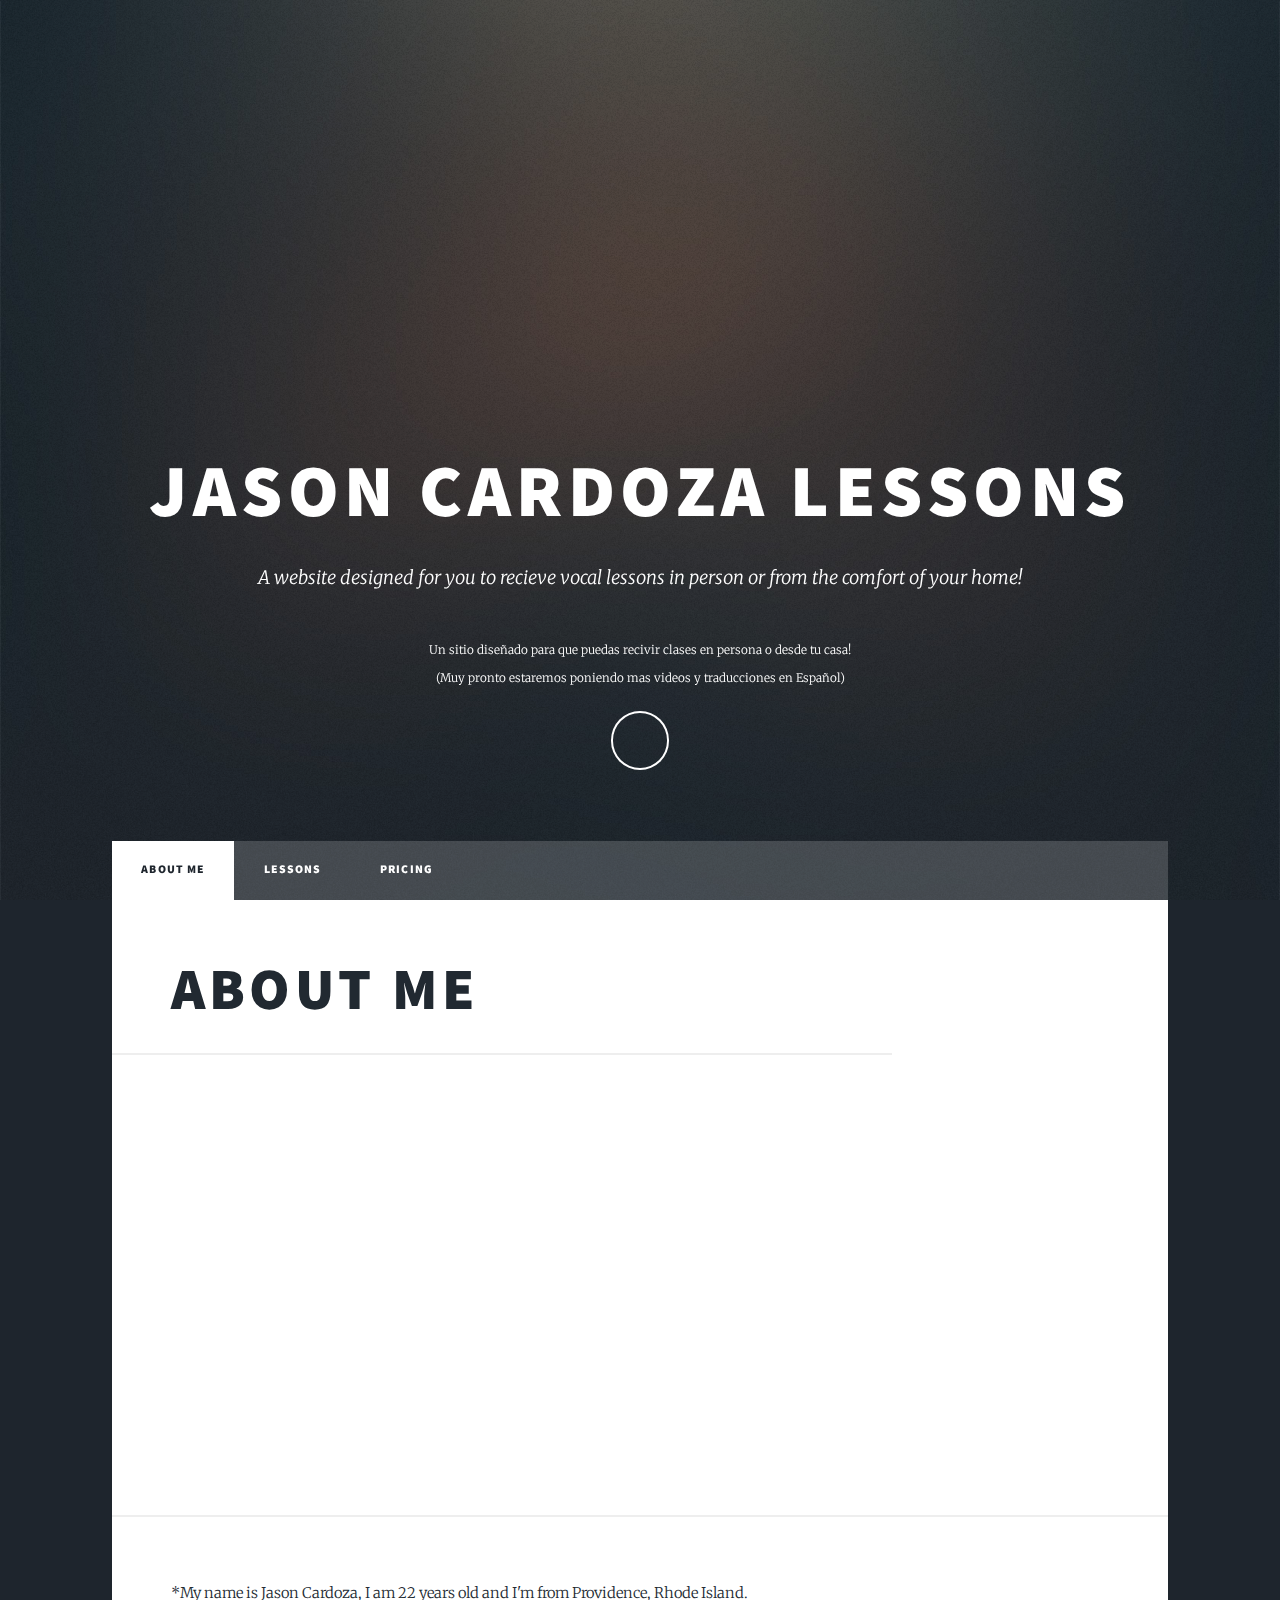
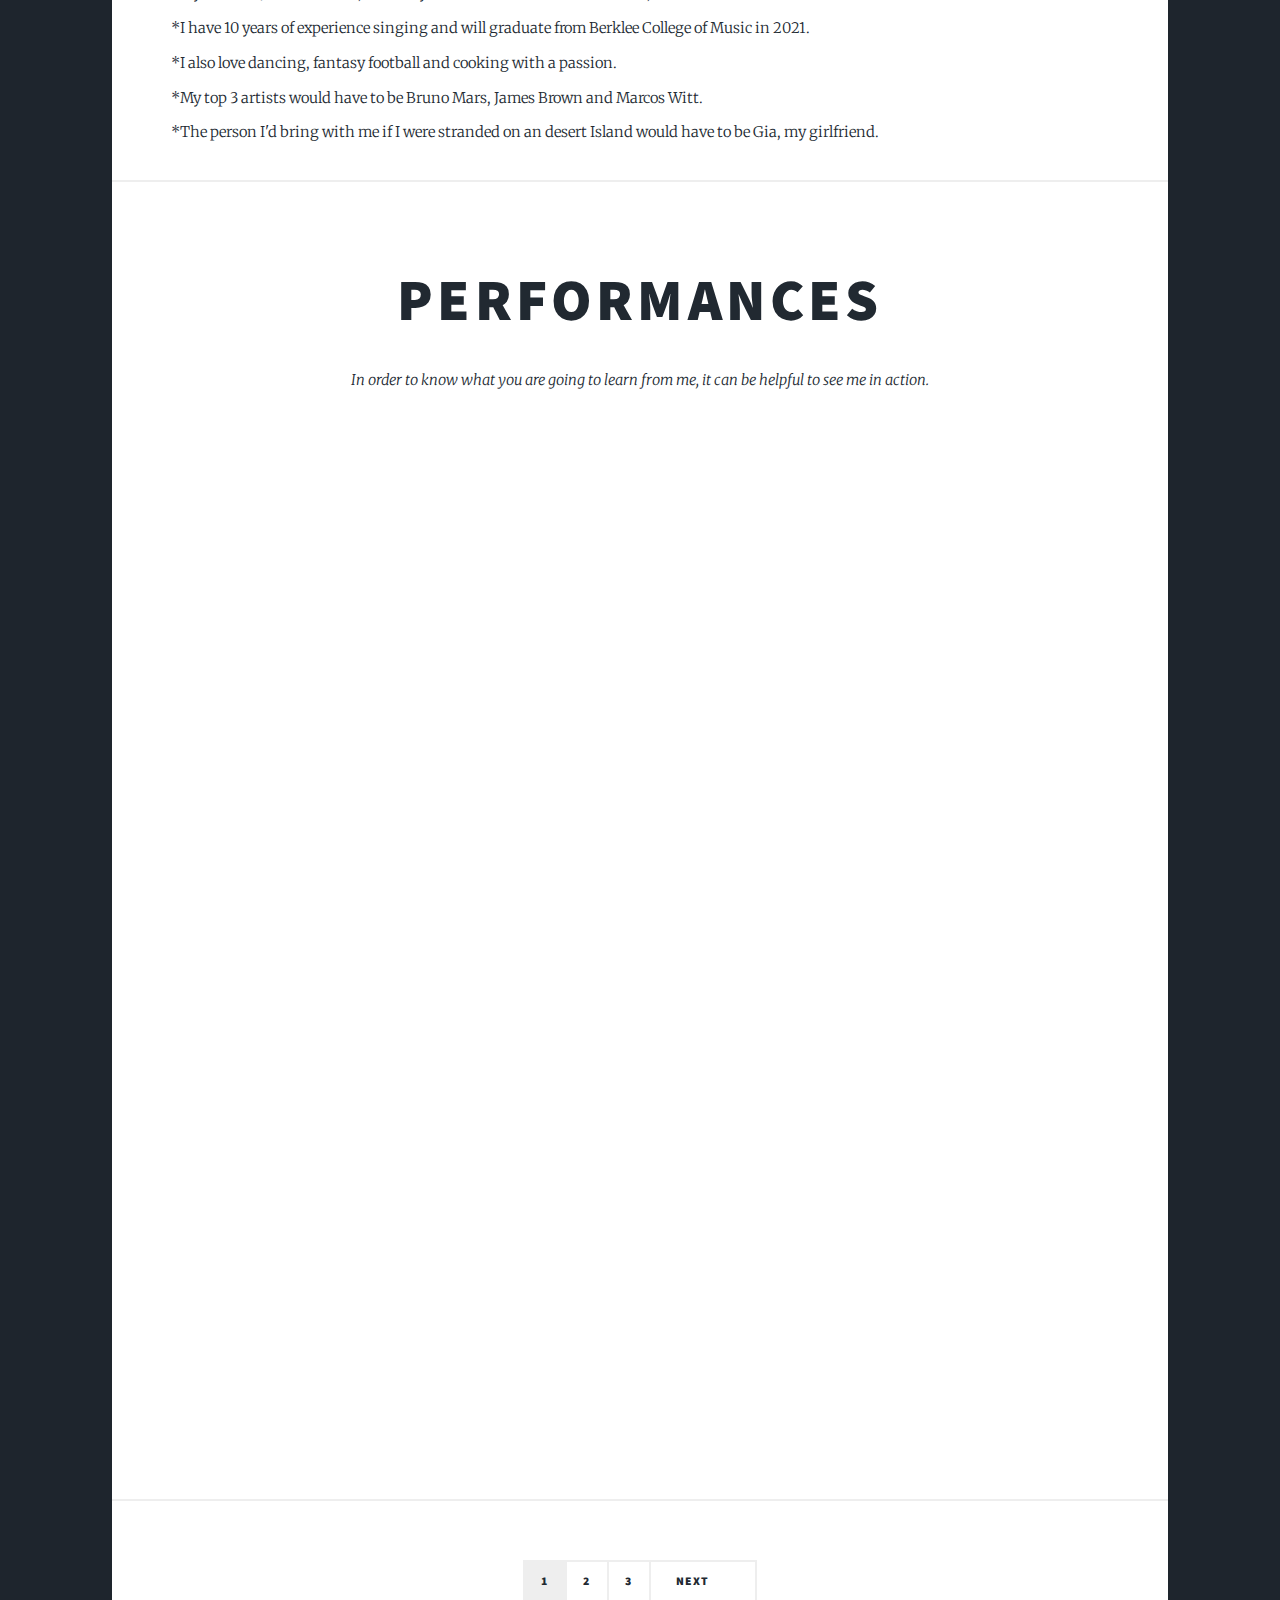
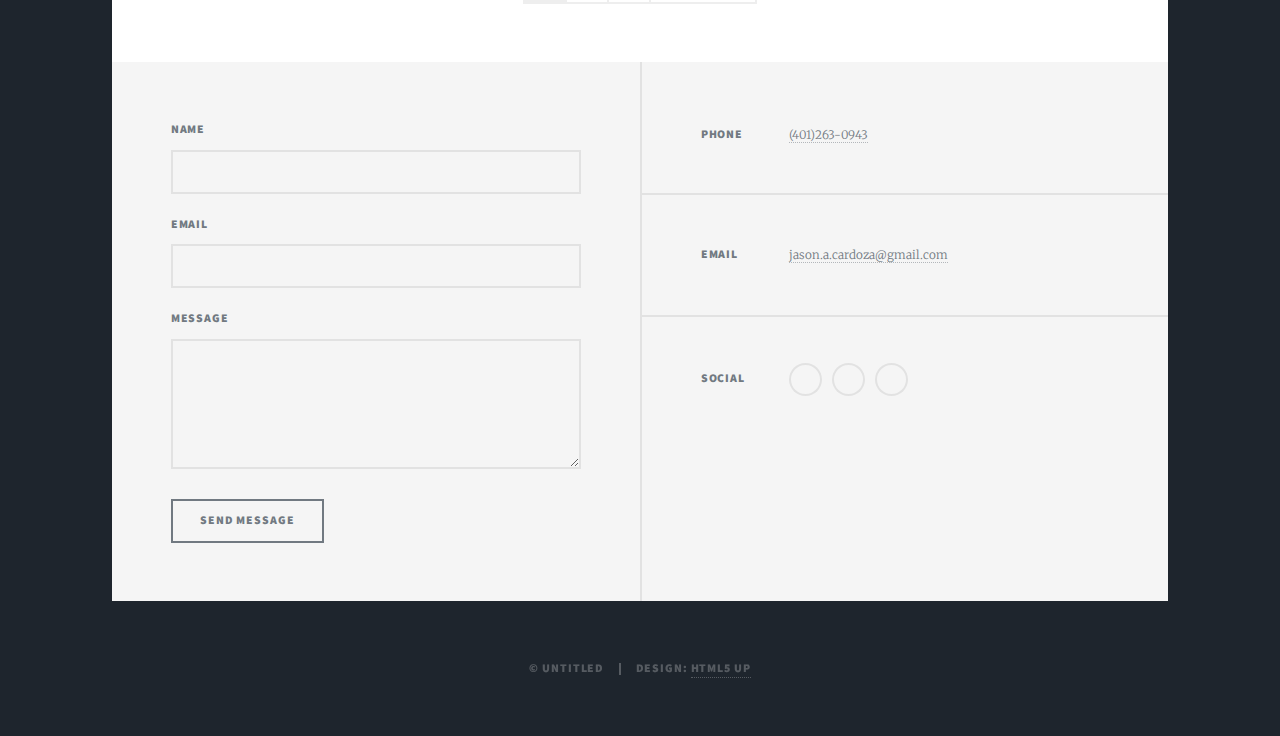
<file: Final Project/Lesson's Website/index.html>
<!DOCTYPE HTML>

<html>
	<head>
		<title>Jason Cardoza Lessons</title>
		<meta charset="utf-8" />
		<meta name="viewport" content="width=device-width, initial-scale=1, user-scalable=no" />
		<link rel="stylesheet" href="assets/css/main.css" />
		<noscript><link rel="stylesheet" href="assets/css/noscript.css" /></noscript>
	</head>
	<body class="is-preload">

		<!-- Wrapper -->
			<div id="wrapper" class="fade-in">

				<!-- Intro -->
					<div id="intro">
						<h1>Jason Cardoza Lessons</h1>
						<p>A website designed for you to recieve vocal lessons in person or from the comfort of your home!</p>
						<sub>Un sitio diseñado para que puedas recivir clases en persona o desde tu casa! <br>
							(Muy pronto estaremos poniendo mas videos y traducciones en Español) <a href="https://html5up.net/license"</a> </sub></p>
						<ul class="actions">
							<li><a href="#header" class="button icon solid solo fa-arrow-down scrolly"></a></li>
						</ul>
					</div>

				<!-- Header -->
					<header id="header">
						<a href="index.html" class="logo">Info</a>
					</header>

				<!-- Nav -->
					<nav id="nav">
						<ul class="links">
							<li class="active"><a href="index.html">About Me</a></li>
							<li><a href="Lessons.html">Lessons</a></li>
							<li><a href="Pricing.html">Pricing</a></li>
						</ul>
						<ul class="icons">
							<li><a href="https://twitter.com/jason_cardoza_" class="icon brands fa-twitter"><span class="label">Twitter</span></a></li>
							<li><a href="https://www.facebook.com/jason.cardoza.37/" class="icon brands fa-facebook-f"><span class="label">Facebook</span></a></li>
							<li><a href="https://www.instagram.com/jasoncardozamusic/?hl=en" class="icon brands fa-instagram"><span class="label">Instagram</span></a></li>

						</ul>
					</nav>

				<!-- Main with Introduction -->
					<div id="main">
             <h1> About Me </h1>
						 <iframe width="780" height="450"
						 src="https://www.youtube.com/embed/_Wy-p-l-7pE" frameborder="0" allow="accelerometer; autoplay; clipboard-write; encrypted-media; gyroscope; picture-in-picture" allowfullscreen>
						 </iframe>

						 <!-- Biography -->
						 <p>*My name is Jason Cardoza, I am 22 years old and I'm from Providence, Rhode Island.<br>
               *I have 10 years of experience singing and will graduate from Berklee College of Music in 2021.<br>
						 *I also love dancing, fantasy football and cooking with a passion.<br>
					 *My top 3 artists would have to be Bruno Mars, James Brown and Marcos Witt.<br>
				 *The person I'd bring with me if I were stranded on an desert Island would have to be Gia, my girlfriend. </p>


						<!-- Featured Post -->
							<article class="post featured">
								<header class="major">
									<h2><a href="#">Performances</a></h2>
									<p>In order to know what you are going to learn from me, it can be helpful to see me in action.</p>
								</header>

								<iframe width="560" height="315"
								src="https://www.youtube.com/embed/-DQCgNHPmnk" frameborder="0" allow="accelerometer; autoplay; clipboard-write; encrypted-media; gyroscope; picture-in-picture" allowfullscreen>
							</iframe>

								<iframe width="560" height="315"
                  src="https://www.youtube.com/embed/5JMKnIjKaBU" frameborder="0" allow="accelerometer; autoplay; clipboard-write; encrypted-media; gyroscope; picture-in-picture" allowfullscreen>
								</iframe>

								<iframe width="560" height="315"
								 src="https://www.youtube.com/embed/1QiLtmUgQII" frameborder="0" allow="accelerometer; autoplay; clipboard-write; encrypted-media; gyroscope; picture-in-picture" allowfullscreen>
							 </iframe>
								</ul>
							</article>

						<!-- Footer -->
							<footer>
								<div class="pagination">
									<!--<a href="#" class="previous">Prev</a>-->
									<a href="#" class="page active">1</a>
									<a href="#" class="page">2</a>
									<a href="#" class="page">3</a>
									<a href="#" class="next">Next</a>
								</div>
							</footer>

					</div>

				<!-- Footer -->
					<footer id="footer">
						<section>
							<form method="post" action="#">
								<div class="fields">
									<div class="field">
										<label for="name">Name</label>
										<input type="text" name="name" id="name" />
									</div>
									<div class="field">
										<label for="email">Email</label>
										<input type="text" name="email" id="email" />
									</div>
									<div class="field">
										<label for="message">Message</label>
										<textarea name="message" id="message" rows="3"></textarea>
									</div>
								</div>
								<ul class="actions">
									<li><input type="submit" value="Send Message" /></li>
								</ul>
							</form>
						</section>
						<section class="split contact">
							<section>
								<h3>Phone</h3>
								<p><a href="tel:401-263-0943">(401)263-0943</a></p>
							</section>
							<section>
								<h3>Email</h3>
								<p><a href="mailto:jason.a.cardoza@gmail.com">jason.a.cardoza@gmail.com</a></p>
							</section>
							<section>
								<h3>Social</h3>
								<ul class="icons alt">
									<li><a href="https://twitter.com/jason_cardoza_" class="icon brands alt fa-twitter"><span class="label">Twitter</span></a></li>
									<li><a href="https://www.facebook.com/jason.cardoza.37/" class="icon brands alt fa-facebook-f"><span class="label">Facebook</span></a></li>
									<li><a href="https://www.instagram.com/jasoncardozamusic/?hl=en" class="icon brands alt fa-instagram"><span class="label">Instagram</span></a></li>
								</ul>
							</section>
						</section>
					</footer>

				<!-- Copyright -->
					<div id="copyright">
						<ul><li>&copy; Untitled</li><li>Design: <a href="https://html5up.net">HTML5 UP</a></li></ul>
					</div>

			</div>

		<!-- Scripts -->
			<script src="assets/js/jquery.min.js"></script>
			<script src="assets/js/jquery.scrollex.min.js"></script>
			<script src="assets/js/jquery.scrolly.min.js"></script>
			<script src="assets/js/browser.min.js"></script>
			<script src="assets/js/breakpoints.min.js"></script>
			<script src="assets/js/util.js"></script>
			<script src="assets/js/main.js"></script>

	</body>
</html>
</file>
<file: Final Project/Lesson's Website/assets/css/main.css>
@import url(fontawesome-all.min.css);
@import url("https://fonts.googleapis.com/css?family=Merriweather:300,700,300italic,700italic|Source+Sans+Pro:900");

html, body, div, span, applet, object,
iframe, h1, h2, h3, h4, h5, h6, p, blockquote,
pre, a, abbr, acronym, address, big, cite,
code, del, dfn, em, img, ins, kbd, q, s, samp,
small, strike, strong, sub, sup, tt, var, b,
u, i, center, dl, dt, dd, ol, ul, li, fieldset,
form, label, legend, table, caption, tbody,
tfoot, thead, tr, th, td, article, aside,
canvas, details, embed, figure, figcaption,
footer, header, hgroup, menu, nav, output, ruby,
section, summary, time, mark, audio, video {
	margin: 0;
	padding: 0;
	border: 0;
	font-size: 100%;
	font: inherit;
	vertical-align: baseline;}

article, aside, details, figcaption, figure,
footer, header, hgroup, menu, nav, section {
	display: block;}

body {
	line-height: 1;
}

ol, ul {
	list-style: none;
}

blockquote, q {
	quotes: none;
}

	blockquote:before, blockquote:after, q:before, q:after {
		content: '';
		content: none;
	}

table {
	border-collapse: collapse;
	border-spacing: 0;
}

body {
	-webkit-text-size-adjust: none;
}

mark {
	background-color: transparent;
	color: inherit;
}

input::-moz-focus-inner {
	border: 0;
	padding: 0;
}

input, select, textarea {
	-moz-appearance: none;
	-webkit-appearance: none;
	-ms-appearance: none;
	appearance: none;
}

/* Basic */

	@-ms-viewport {
		width: device-width;
	}

	body {
		-ms-overflow-style: scrollbar;
	}

	@media screen and (max-width: 480px) {

		html, body {
			min-width: 320px;
		}

	}

	html {
		box-sizing: border-box;
	}

	*, *:before, *:after {
		box-sizing: inherit;
	}

	body {
		background-color: #1e252d;
	}

		body.is-preload *, body.is-preload *:before, body.is-preload *:after {
			-moz-animation: none !important;
			-webkit-animation: none !important;
			-ms-animation: none !important;
			animation: none !important;
			-moz-transition: none !important;
			-webkit-transition: none !important;
			-ms-transition: none !important;
			transition: none !important;
		}

/* Type */

	html {
		font-size: 16pt;
	}

		@media screen and (max-width: 1680px) {

			html {
				font-size: 12pt;
			}

		}

		@media screen and (max-width: 1280px) {

			html {
				font-size: 11pt;
			}

		}

		@media screen and (max-width: 360px) {

			html {
				font-size: 10pt;
			}

		}

	body {
		color: #212931;
	}

	body, input, select, textarea {
		font-family: "Merriweather", Georgia, serif;
		font-weight: 300;
		font-size: 1rem;
		line-height: 2.375;
	}

	a {
		-moz-transition: color 0.2s ease-in-out, background-color 0.2s ease-in-out, border-color 0.2s ease-in-out, box-shadow 0.2s ease-in-out;
		-webkit-transition: color 0.2s ease-in-out, background-color 0.2s ease-in-out, border-color 0.2s ease-in-out, box-shadow 0.2s ease-in-out;
		-ms-transition: color 0.2s ease-in-out, background-color 0.2s ease-in-out, border-color 0.2s ease-in-out, box-shadow 0.2s ease-in-out;
		transition: color 0.2s ease-in-out, background-color 0.2s ease-in-out, border-color 0.2s ease-in-out, box-shadow 0.2s ease-in-out;
		border-bottom: dotted 1px;
		text-decoration: none;
	}

		a:hover {
			border-bottom-color: transparent;
		}

	strong, b {
		font-weight: 600;
	}

	em, i {
		font-style: italic;
	}

	p {
		text-align: justify;
		margin: 0 0 2rem 0;
	}

	h1, h2, h3, h4, h5, h6 {
		font-family: "Source Sans Pro", Helvetica, sans-serif;
		font-weight: 900;
		line-height: 1.5;
		letter-spacing: 0.075em;
		text-transform: uppercase;
		margin: 0 0 1rem 0;
	}

		h1 a, h2 a, h3 a, h4 a, h5 a, h6 a {
			border-bottom: 0;
			color: inherit;
			text-decoration: none;
		}

	h1 {
		font-size: 4rem;
		line-height: 1.1;
		margin: 0 0 2rem 0;
	}

	h2 {
		font-size: 1.75rem;
		line-height: 1.3;
		margin: 0 0 1.5rem 0;
	}

	h3 {
		font-size: 1.25rem;
		margin: 0 0 1.5rem 0;
	}

	h4 {
		font-size: 1rem;
	}

	h5 {
		font-size: 0.9rem;
	}

	h6 {
		font-size: 0.8rem;
	}

	sub {
		font-size: 0.8rem;
		position: relative;
		top: 0.5rem;
	}

	sup {
		font-size: 0.8rem;
		position: relative;
		top: -0.5rem;
	}

	blockquote {
		border-left: solid 4px;
		font-style: italic;
		margin: 0 0 2rem 0;
		padding: 0.5rem 0 0.5rem 2rem;
	}

	code {
		border: solid 2px;
		font-family: "Courier New", monospace;
		font-size: 0.9rem;
		margin: 0 0.25rem;
		padding: 0.25rem 0.65rem;
	}

	pre {
		-webkit-overflow-scrolling: touch;
		font-family: "Courier New", monospace;
		font-size: 0.9rem;
		margin: 0 0 2rem 0;
	}

		pre code {
			display: block;
			line-height: 1.75;
			padding: 1rem 1.5rem;
			overflow-x: auto;
		}

	hr {
		border: 0;
		border-bottom: solid 2px;
		margin: 3rem 0;
	}

		hr.major {
			margin: 5rem 0;
		}

	.align-left {
		text-align: left;
	}

	.align-center {
		text-align: center;
	}

	.align-right {
		text-align: right;
	}

	input, select, textarea {
		color: #212931;
	}

	a {
		color: #212931;
		border-bottom-color: rgba(33, 41, 49, 0.5);
	}

		a:hover {
			border-bottom-color: transparent;
			color: #18bfef !important;
		}

	strong, b {
		color: #212931;
	}

	h1, h2, h3, h4, h5, h6 {
		color: #212931;
	}

	blockquote {
		border-left-color: #eeeeee;
	}

	code {
		background: rgba(220, 220, 220, 0.25);
		border-color: #eeeeee;
	}

	hr {
		border-bottom-color: #eeeeee;
	}

/* Row */

	.row {
		display: flex;
		flex-wrap: wrap;
		box-sizing: border-box;
		align-items: stretch;
	}

		.row > * {
			box-sizing: border-box;
		}

		.row.gtr-uniform > * > :last-child {
			margin-bottom: 0;
		}

		.row.aln-left {
			justify-content: flex-start;
		}

		.row.aln-center {
			justify-content: center;
		}

		.row.aln-right {
			justify-content: flex-end;
		}

		.row.aln-top {
			align-items: flex-start;
		}

		.row.aln-middle {
			align-items: center;
		}

		.row.aln-bottom {
			align-items: flex-end;
		}

		.row > .imp {
			order: -1;
		}

		.row > .col-1 {
			width: 8.33333%;
		}

		.row > .off-1 {
			margin-left: 8.33333%;
		}

		.row > .col-2 {
			width: 16.66667%;
		}

		.row > .off-2 {
			margin-left: 16.66667%;
		}

		.row > .col-3 {
			width: 25%;
		}

		.row > .off-3 {
			margin-left: 25%;
		}

		.row > .col-4 {
			width: 33.33333%;
		}

		.row > .off-4 {
			margin-left: 33.33333%;
		}

		.row > .col-5 {
			width: 41.66667%;
		}

		.row > .off-5 {
			margin-left: 41.66667%;
		}

		.row > .col-6 {
			width: 50%;
		}

		.row > .off-6 {
			margin-left: 50%;
		}

		.row > .col-7 {
			width: 58.33333%;
		}

		.row > .off-7 {
			margin-left: 58.33333%;
		}

		.row > .col-8 {
			width: 66.66667%;
		}

		.row > .off-8 {
			margin-left: 66.66667%;
		}

		.row > .col-9 {
			width: 75%;
		}

		.row > .off-9 {
			margin-left: 75%;
		}

		.row > .col-10 {
			width: 83.33333%;
		}

		.row > .off-10 {
			margin-left: 83.33333%;
		}

		.row > .col-11 {
			width: 91.66667%;
		}

		.row > .off-11 {
			margin-left: 91.66667%;
		}

		.row > .col-12 {
			width: 100%;
		}

		.row > .off-12 {
			margin-left: 100%;
		}

		.row.gtr-0 {
			margin-top: 0;
			margin-left: 0rem;
		}

			.row.gtr-0 > * {
				padding: 0 0 0 0rem;
			}

			.row.gtr-0.gtr-uniform {
				margin-top: 0rem;
			}

				.row.gtr-0.gtr-uniform > * {
					padding-top: 0rem;
				}

		.row.gtr-25 {
			margin-top: 0;
			margin-left: -0.375rem;
		}

			.row.gtr-25 > * {
				padding: 0 0 0 0.375rem;
			}

			.row.gtr-25.gtr-uniform {
				margin-top: -0.375rem;
			}

				.row.gtr-25.gtr-uniform > * {
					padding-top: 0.375rem;
				}

		.row.gtr-50 {
			margin-top: 0;
			margin-left: -0.75rem;
		}

			.row.gtr-50 > * {
				padding: 0 0 0 0.75rem;
			}

			.row.gtr-50.gtr-uniform {
				margin-top: -0.75rem;
			}

				.row.gtr-50.gtr-uniform > * {
					padding-top: 0.75rem;
				}

		.row {
			margin-top: 0;
			margin-left: -1.5rem;
		}

			.row > * {
				padding: 0 0 0 1.5rem;
			}

			.row.gtr-uniform {
				margin-top: -1.5rem;
			}

				.row.gtr-uniform > * {
					padding-top: 1.5rem;
				}

		.row.gtr-150 {
			margin-top: 0;
			margin-left: -2.25rem;
		}

			.row.gtr-150 > * {
				padding: 0 0 0 2.25rem;
			}

			.row.gtr-150.gtr-uniform {
				margin-top: -2.25rem;
			}

				.row.gtr-150.gtr-uniform > * {
					padding-top: 2.25rem;
				}

		.row.gtr-200 {
			margin-top: 0;
			margin-left: -3rem;
		}

			.row.gtr-200 > * {
				padding: 0 0 0 3rem;
			}

			.row.gtr-200.gtr-uniform {
				margin-top: -3rem;
			}

				.row.gtr-200.gtr-uniform > * {
					padding-top: 3rem;
				}

		@media screen and (max-width: 1680px) {

			.row {
				display: flex;
				flex-wrap: wrap;
				box-sizing: border-box;
				align-items: stretch;
			}

				.row > * {
					box-sizing: border-box;
				}

				.row.gtr-uniform > * > :last-child {
					margin-bottom: 0;
				}

				.row.aln-left {
					justify-content: flex-start;
				}

				.row.aln-center {
					justify-content: center;
				}

				.row.aln-right {
					justify-content: flex-end;
				}

				.row.aln-top {
					align-items: flex-start;
				}

				.row.aln-middle {
					align-items: center;
				}

				.row.aln-bottom {
					align-items: flex-end;
				}

				.row > .imp-xlarge {
					order: -1;
				}

				.row > .col-1-xlarge {
					width: 8.33333%;
				}

				.row > .off-1-xlarge {
					margin-left: 8.33333%;
				}

				.row > .col-2-xlarge {
					width: 16.66667%;
				}

				.row > .off-2-xlarge {
					margin-left: 16.66667%;
				}

				.row > .col-3-xlarge {
					width: 25%;
				}

				.row > .off-3-xlarge {
					margin-left: 25%;
				}

				.row > .col-4-xlarge {
					width: 33.33333%;
				}

				.row > .off-4-xlarge {
					margin-left: 33.33333%;
				}

				.row > .col-5-xlarge {
					width: 41.66667%;
				}

				.row > .off-5-xlarge {
					margin-left: 41.66667%;
				}

				.row > .col-6-xlarge {
					width: 50%;
				}

				.row > .off-6-xlarge {
					margin-left: 50%;
				}

				.row > .col-7-xlarge {
					width: 58.33333%;
				}

				.row > .off-7-xlarge {
					margin-left: 58.33333%;
				}

				.row > .col-8-xlarge {
					width: 66.66667%;
				}

				.row > .off-8-xlarge {
					margin-left: 66.66667%;
				}

				.row > .col-9-xlarge {
					width: 75%;
				}

				.row > .off-9-xlarge {
					margin-left: 75%;
				}

				.row > .col-10-xlarge {
					width: 83.33333%;
				}

				.row > .off-10-xlarge {
					margin-left: 83.33333%;
				}

				.row > .col-11-xlarge {
					width: 91.66667%;
				}

				.row > .off-11-xlarge {
					margin-left: 91.66667%;
				}

				.row > .col-12-xlarge {
					width: 100%;
				}

				.row > .off-12-xlarge {
					margin-left: 100%;
				}

				.row.gtr-0 {
					margin-top: 0;
					margin-left: 0rem;
				}

					.row.gtr-0 > * {
						padding: 0 0 0 0rem;
					}

					.row.gtr-0.gtr-uniform {
						margin-top: 0rem;
					}

						.row.gtr-0.gtr-uniform > * {
							padding-top: 0rem;
						}

				.row.gtr-25 {
					margin-top: 0;
					margin-left: -0.375rem;
				}

					.row.gtr-25 > * {
						padding: 0 0 0 0.375rem;
					}

					.row.gtr-25.gtr-uniform {
						margin-top: -0.375rem;
					}

						.row.gtr-25.gtr-uniform > * {
							padding-top: 0.375rem;
						}

				.row.gtr-50 {
					margin-top: 0;
					margin-left: -0.75rem;
				}

					.row.gtr-50 > * {
						padding: 0 0 0 0.75rem;
					}

					.row.gtr-50.gtr-uniform {
						margin-top: -0.75rem;
					}

						.row.gtr-50.gtr-uniform > * {
							padding-top: 0.75rem;
						}

				.row {
					margin-top: 0;
					margin-left: -1.5rem;
				}

					.row > * {
						padding: 0 0 0 1.5rem;
					}

					.row.gtr-uniform {
						margin-top: -1.5rem;
					}

						.row.gtr-uniform > * {
							padding-top: 1.5rem;
						}

				.row.gtr-150 {
					margin-top: 0;
					margin-left: -2.25rem;
				}

					.row.gtr-150 > * {
						padding: 0 0 0 2.25rem;
					}

					.row.gtr-150.gtr-uniform {
						margin-top: -2.25rem;
					}

						.row.gtr-150.gtr-uniform > * {
							padding-top: 2.25rem;
						}

				.row.gtr-200 {
					margin-top: 0;
					margin-left: -3rem;
				}

					.row.gtr-200 > * {
						padding: 0 0 0 3rem;
					}

					.row.gtr-200.gtr-uniform {
						margin-top: -3rem;
					}

						.row.gtr-200.gtr-uniform > * {
							padding-top: 3rem;
						}

		}

		@media screen and (max-width: 1280px) {

			.row {
				display: flex;
				flex-wrap: wrap;
				box-sizing: border-box;
				align-items: stretch;
			}

				.row > * {
					box-sizing: border-box;
				}

				.row.gtr-uniform > * > :last-child {
					margin-bottom: 0;
				}

				.row.aln-left {
					justify-content: flex-start;
				}

				.row.aln-center {
					justify-content: center;
				}

				.row.aln-right {
					justify-content: flex-end;
				}

				.row.aln-top {
					align-items: flex-start;
				}

				.row.aln-middle {
					align-items: center;
				}

				.row.aln-bottom {
					align-items: flex-end;
				}

				.row > .imp-large {
					order: -1;
				}

				.row > .col-1-large {
					width: 8.33333%;
				}

				.row > .off-1-large {
					margin-left: 8.33333%;
				}

				.row > .col-2-large {
					width: 16.66667%;
				}

				.row > .off-2-large {
					margin-left: 16.66667%;
				}

				.row > .col-3-large {
					width: 25%;
				}

				.row > .off-3-large {
					margin-left: 25%;
				}

				.row > .col-4-large {
					width: 33.33333%;
				}

				.row > .off-4-large {
					margin-left: 33.33333%;
				}

				.row > .col-5-large {
					width: 41.66667%;
				}

				.row > .off-5-large {
					margin-left: 41.66667%;
				}

				.row > .col-6-large {
					width: 50%;
				}

				.row > .off-6-large {
					margin-left: 50%;
				}

				.row > .col-7-large {
					width: 58.33333%;
				}

				.row > .off-7-large {
					margin-left: 58.33333%;
				}

				.row > .col-8-large {
					width: 66.66667%;
				}

				.row > .off-8-large {
					margin-left: 66.66667%;
				}

				.row > .col-9-large {
					width: 75%;
				}

				.row > .off-9-large {
					margin-left: 75%;
				}

				.row > .col-10-large {
					width: 83.33333%;
				}

				.row > .off-10-large {
					margin-left: 83.33333%;
				}

				.row > .col-11-large {
					width: 91.66667%;
				}

				.row > .off-11-large {
					margin-left: 91.66667%;
				}

				.row > .col-12-large {
					width: 100%;
				}

				.row > .off-12-large {
					margin-left: 100%;
				}

				.row.gtr-0 {
					margin-top: 0;
					margin-left: 0rem;
				}

					.row.gtr-0 > * {
						padding: 0 0 0 0rem;
					}

					.row.gtr-0.gtr-uniform {
						margin-top: 0rem;
					}

						.row.gtr-0.gtr-uniform > * {
							padding-top: 0rem;
						}

				.row.gtr-25 {
					margin-top: 0;
					margin-left: -0.375rem;
				}

					.row.gtr-25 > * {
						padding: 0 0 0 0.375rem;
					}

					.row.gtr-25.gtr-uniform {
						margin-top: -0.375rem;
					}

						.row.gtr-25.gtr-uniform > * {
							padding-top: 0.375rem;
						}

				.row.gtr-50 {
					margin-top: 0;
					margin-left: -0.75rem;
				}

					.row.gtr-50 > * {
						padding: 0 0 0 0.75rem;
					}

					.row.gtr-50.gtr-uniform {
						margin-top: -0.75rem;
					}

						.row.gtr-50.gtr-uniform > * {
							padding-top: 0.75rem;
						}

				.row {
					margin-top: 0;
					margin-left: -1.5rem;
				}

					.row > * {
						padding: 0 0 0 1.5rem;
					}

					.row.gtr-uniform {
						margin-top: -1.5rem;
					}

						.row.gtr-uniform > * {
							padding-top: 1.5rem;
						}

				.row.gtr-150 {
					margin-top: 0;
					margin-left: -2.25rem;
				}

					.row.gtr-150 > * {
						padding: 0 0 0 2.25rem;
					}

					.row.gtr-150.gtr-uniform {
						margin-top: -2.25rem;
					}

						.row.gtr-150.gtr-uniform > * {
							padding-top: 2.25rem;
						}

				.row.gtr-200 {
					margin-top: 0;
					margin-left: -3rem;
				}

					.row.gtr-200 > * {
						padding: 0 0 0 3rem;
					}

					.row.gtr-200.gtr-uniform {
						margin-top: -3rem;
					}

						.row.gtr-200.gtr-uniform > * {
							padding-top: 3rem;
						}

		}

		@media screen and (max-width: 980px) {

			.row {
				display: flex;
				flex-wrap: wrap;
				box-sizing: border-box;
				align-items: stretch;
			}

				.row > * {
					box-sizing: border-box;
				}

				.row.gtr-uniform > * > :last-child {
					margin-bottom: 0;
				}

				.row.aln-left {
					justify-content: flex-start;
				}

				.row.aln-center {
					justify-content: center;
				}

				.row.aln-right {
					justify-content: flex-end;
				}

				.row.aln-top {
					align-items: flex-start;
				}

				.row.aln-middle {
					align-items: center;
				}

				.row.aln-bottom {
					align-items: flex-end;
				}

				.row > .imp-medium {
					order: -1;
				}

				.row > .col-1-medium {
					width: 8.33333%;
				}

				.row > .off-1-medium {
					margin-left: 8.33333%;
				}

				.row > .col-2-medium {
					width: 16.66667%;
				}

				.row > .off-2-medium {
					margin-left: 16.66667%;
				}

				.row > .col-3-medium {
					width: 25%;
				}

				.row > .off-3-medium {
					margin-left: 25%;
				}

				.row > .col-4-medium {
					width: 33.33333%;
				}

				.row > .off-4-medium {
					margin-left: 33.33333%;
				}

				.row > .col-5-medium {
					width: 41.66667%;
				}

				.row > .off-5-medium {
					margin-left: 41.66667%;
				}

				.row > .col-6-medium {
					width: 50%;
				}

				.row > .off-6-medium {
					margin-left: 50%;
				}

				.row > .col-7-medium {
					width: 58.33333%;
				}

				.row > .off-7-medium {
					margin-left: 58.33333%;
				}

				.row > .col-8-medium {
					width: 66.66667%;
				}

				.row > .off-8-medium {
					margin-left: 66.66667%;
				}

				.row > .col-9-medium {
					width: 75%;
				}

				.row > .off-9-medium {
					margin-left: 75%;
				}

				.row > .col-10-medium {
					width: 83.33333%;
				}

				.row > .off-10-medium {
					margin-left: 83.33333%;
				}

				.row > .col-11-medium {
					width: 91.66667%;
				}

				.row > .off-11-medium {
					margin-left: 91.66667%;
				}

				.row > .col-12-medium {
					width: 100%;
				}

				.row > .off-12-medium {
					margin-left: 100%;
				}

				.row.gtr-0 {
					margin-top: 0;
					margin-left: 0rem;
				}

					.row.gtr-0 > * {
						padding: 0 0 0 0rem;
					}

					.row.gtr-0.gtr-uniform {
						margin-top: 0rem;
					}

						.row.gtr-0.gtr-uniform > * {
							padding-top: 0rem;
						}

				.row.gtr-25 {
					margin-top: 0;
					margin-left: -0.375rem;
				}

					.row.gtr-25 > * {
						padding: 0 0 0 0.375rem;
					}

					.row.gtr-25.gtr-uniform {
						margin-top: -0.375rem;
					}

						.row.gtr-25.gtr-uniform > * {
							padding-top: 0.375rem;
						}

				.row.gtr-50 {
					margin-top: 0;
					margin-left: -0.75rem;
				}

					.row.gtr-50 > * {
						padding: 0 0 0 0.75rem;
					}

					.row.gtr-50.gtr-uniform {
						margin-top: -0.75rem;
					}

						.row.gtr-50.gtr-uniform > * {
							padding-top: 0.75rem;
						}

				.row {
					margin-top: 0;
					margin-left: -1.5rem;
				}

					.row > * {
						padding: 0 0 0 1.5rem;
					}

					.row.gtr-uniform {
						margin-top: -1.5rem;
					}

						.row.gtr-uniform > * {
							padding-top: 1.5rem;
						}

				.row.gtr-150 {
					margin-top: 0;
					margin-left: -2.25rem;
				}

					.row.gtr-150 > * {
						padding: 0 0 0 2.25rem;
					}

					.row.gtr-150.gtr-uniform {
						margin-top: -2.25rem;
					}

						.row.gtr-150.gtr-uniform > * {
							padding-top: 2.25rem;
						}

				.row.gtr-200 {
					margin-top: 0;
					margin-left: -3rem;
				}

					.row.gtr-200 > * {
						padding: 0 0 0 3rem;
					}

					.row.gtr-200.gtr-uniform {
						margin-top: -3rem;
					}

						.row.gtr-200.gtr-uniform > * {
							padding-top: 3rem;
						}

		}

		@media screen and (max-width: 736px) {

			.row {
				display: flex;
				flex-wrap: wrap;
				box-sizing: border-box;
				align-items: stretch;
			}

				.row > * {
					box-sizing: border-box;
				}

				.row.gtr-uniform > * > :last-child {
					margin-bottom: 0;
				}

				.row.aln-left {
					justify-content: flex-start;
				}

				.row.aln-center {
					justify-content: center;
				}

				.row.aln-right {
					justify-content: flex-end;
				}

				.row.aln-top {
					align-items: flex-start;
				}

				.row.aln-middle {
					align-items: center;
				}

				.row.aln-bottom {
					align-items: flex-end;
				}

				.row > .imp-small {
					order: -1;
				}

				.row > .col-1-small {
					width: 8.33333%;
				}

				.row > .off-1-small {
					margin-left: 8.33333%;
				}

				.row > .col-2-small {
					width: 16.66667%;
				}

				.row > .off-2-small {
					margin-left: 16.66667%;
				}

				.row > .col-3-small {
					width: 25%;
				}

				.row > .off-3-small {
					margin-left: 25%;
				}

				.row > .col-4-small {
					width: 33.33333%;
				}

				.row > .off-4-small {
					margin-left: 33.33333%;
				}

				.row > .col-5-small {
					width: 41.66667%;
				}

				.row > .off-5-small {
					margin-left: 41.66667%;
				}

				.row > .col-6-small {
					width: 50%;
				}

				.row > .off-6-small {
					margin-left: 50%;
				}

				.row > .col-7-small {
					width: 58.33333%;
				}

				.row > .off-7-small {
					margin-left: 58.33333%;
				}

				.row > .col-8-small {
					width: 66.66667%;
				}

				.row > .off-8-small {
					margin-left: 66.66667%;
				}

				.row > .col-9-small {
					width: 75%;
				}

				.row > .off-9-small {
					margin-left: 75%;
				}

				.row > .col-10-small {
					width: 83.33333%;
				}

				.row > .off-10-small {
					margin-left: 83.33333%;
				}

				.row > .col-11-small {
					width: 91.66667%;
				}

				.row > .off-11-small {
					margin-left: 91.66667%;
				}

				.row > .col-12-small {
					width: 100%;
				}

				.row > .off-12-small {
					margin-left: 100%;
				}

				.row.gtr-0 {
					margin-top: 0;
					margin-left: 0rem;
				}

					.row.gtr-0 > * {
						padding: 0 0 0 0rem;
					}

					.row.gtr-0.gtr-uniform {
						margin-top: 0rem;
					}

						.row.gtr-0.gtr-uniform > * {
							padding-top: 0rem;
						}

				.row.gtr-25 {
					margin-top: 0;
					margin-left: -0.375rem;
				}

					.row.gtr-25 > * {
						padding: 0 0 0 0.375rem;
					}

					.row.gtr-25.gtr-uniform {
						margin-top: -0.375rem;
					}

						.row.gtr-25.gtr-uniform > * {
							padding-top: 0.375rem;
						}

				.row.gtr-50 {
					margin-top: 0;
					margin-left: -0.75rem;
				}

					.row.gtr-50 > * {
						padding: 0 0 0 0.75rem;
					}

					.row.gtr-50.gtr-uniform {
						margin-top: -0.75rem;
					}

						.row.gtr-50.gtr-uniform > * {
							padding-top: 0.75rem;
						}

				.row {
					margin-top: 0;
					margin-left: -1.5rem;
				}

					.row > * {
						padding: 0 0 0 1.5rem;
					}

					.row.gtr-uniform {
						margin-top: -1.5rem;
					}

						.row.gtr-uniform > * {
							padding-top: 1.5rem;
						}

				.row.gtr-150 {
					margin-top: 0;
					margin-left: -2.25rem;
				}

					.row.gtr-150 > * {
						padding: 0 0 0 2.25rem;
					}

					.row.gtr-150.gtr-uniform {
						margin-top: -2.25rem;
					}

						.row.gtr-150.gtr-uniform > * {
							padding-top: 2.25rem;
						}

				.row.gtr-200 {
					margin-top: 0;
					margin-left: -3rem;
				}

					.row.gtr-200 > * {
						padding: 0 0 0 3rem;
					}

					.row.gtr-200.gtr-uniform {
						margin-top: -3rem;
					}

						.row.gtr-200.gtr-uniform > * {
							padding-top: 3rem;
						}

		}

		@media screen and (max-width: 480px) {

			.row {
				display: flex;
				flex-wrap: wrap;
				box-sizing: border-box;
				align-items: stretch;
			}

				.row > * {
					box-sizing: border-box;
				}

				.row.gtr-uniform > * > :last-child {
					margin-bottom: 0;
				}

				.row.aln-left {
					justify-content: flex-start;
				}

				.row.aln-center {
					justify-content: center;
				}

				.row.aln-right {
					justify-content: flex-end;
				}

				.row.aln-top {
					align-items: flex-start;
				}

				.row.aln-middle {
					align-items: center;
				}

				.row.aln-bottom {
					align-items: flex-end;
				}

				.row > .imp-xsmall {
					order: -1;
				}

				.row > .col-1-xsmall {
					width: 8.33333%;
				}

				.row > .off-1-xsmall {
					margin-left: 8.33333%;
				}

				.row > .col-2-xsmall {
					width: 16.66667%;
				}

				.row > .off-2-xsmall {
					margin-left: 16.66667%;
				}

				.row > .col-3-xsmall {
					width: 25%;
				}

				.row > .off-3-xsmall {
					margin-left: 25%;
				}

				.row > .col-4-xsmall {
					width: 33.33333%;
				}

				.row > .off-4-xsmall {
					margin-left: 33.33333%;
				}

				.row > .col-5-xsmall {
					width: 41.66667%;
				}

				.row > .off-5-xsmall {
					margin-left: 41.66667%;
				}

				.row > .col-6-xsmall {
					width: 50%;
				}

				.row > .off-6-xsmall {
					margin-left: 50%;
				}

				.row > .col-7-xsmall {
					width: 58.33333%;
				}

				.row > .off-7-xsmall {
					margin-left: 58.33333%;
				}

				.row > .col-8-xsmall {
					width: 66.66667%;
				}

				.row > .off-8-xsmall {
					margin-left: 66.66667%;
				}

				.row > .col-9-xsmall {
					width: 75%;
				}

				.row > .off-9-xsmall {
					margin-left: 75%;
				}

				.row > .col-10-xsmall {
					width: 83.33333%;
				}

				.row > .off-10-xsmall {
					margin-left: 83.33333%;
				}

				.row > .col-11-xsmall {
					width: 91.66667%;
				}

				.row > .off-11-xsmall {
					margin-left: 91.66667%;
				}

				.row > .col-12-xsmall {
					width: 100%;
				}

				.row > .off-12-xsmall {
					margin-left: 100%;
				}

				.row.gtr-0 {
					margin-top: 0;
					margin-left: 0rem;
				}

					.row.gtr-0 > * {
						padding: 0 0 0 0rem;
					}

					.row.gtr-0.gtr-uniform {
						margin-top: 0rem;
					}

						.row.gtr-0.gtr-uniform > * {
							padding-top: 0rem;
						}

				.row.gtr-25 {
					margin-top: 0;
					margin-left: -0.375rem;
				}

					.row.gtr-25 > * {
						padding: 0 0 0 0.375rem;
					}

					.row.gtr-25.gtr-uniform {
						margin-top: -0.375rem;
					}

						.row.gtr-25.gtr-uniform > * {
							padding-top: 0.375rem;
						}

				.row.gtr-50 {
					margin-top: 0;
					margin-left: -0.75rem;
				}

					.row.gtr-50 > * {
						padding: 0 0 0 0.75rem;
					}

					.row.gtr-50.gtr-uniform {
						margin-top: -0.75rem;
					}

						.row.gtr-50.gtr-uniform > * {
							padding-top: 0.75rem;
						}

				.row {
					margin-top: 0;
					margin-left: -1.5rem;
				}

					.row > * {
						padding: 0 0 0 1.5rem;
					}

					.row.gtr-uniform {
						margin-top: -1.5rem;
					}

						.row.gtr-uniform > * {
							padding-top: 1.5rem;
						}

				.row.gtr-150 {
					margin-top: 0;
					margin-left: -2.25rem;
				}

					.row.gtr-150 > * {
						padding: 0 0 0 2.25rem;
					}

					.row.gtr-150.gtr-uniform {
						margin-top: -2.25rem;
					}

						.row.gtr-150.gtr-uniform > * {
							padding-top: 2.25rem;
						}

				.row.gtr-200 {
					margin-top: 0;
					margin-left: -3rem;
				}

					.row.gtr-200 > * {
						padding: 0 0 0 3rem;
					}

					.row.gtr-200.gtr-uniform {
						margin-top: -3rem;
					}

						.row.gtr-200.gtr-uniform > * {
							padding-top: 3rem;
						}

		}

		@media screen and (max-width: 360px) {

			.row {
				display: flex;
				flex-wrap: wrap;
				box-sizing: border-box;
				align-items: stretch;
			}

				.row > * {
					box-sizing: border-box;
				}

				.row.gtr-uniform > * > :last-child {
					margin-bottom: 0;
				}

				.row.aln-left {
					justify-content: flex-start;
				}

				.row.aln-center {
					justify-content: center;
				}

				.row.aln-right {
					justify-content: flex-end;
				}

				.row.aln-top {
					align-items: flex-start;
				}

				.row.aln-middle {
					align-items: center;
				}

				.row.aln-bottom {
					align-items: flex-end;
				}

				.row > .imp-xxsmall {
					order: -1;
				}

				.row > .col-1-xxsmall {
					width: 8.33333%;
				}

				.row > .off-1-xxsmall {
					margin-left: 8.33333%;
				}

				.row > .col-2-xxsmall {
					width: 16.66667%;
				}

				.row > .off-2-xxsmall {
					margin-left: 16.66667%;
				}

				.row > .col-3-xxsmall {
					width: 25%;
				}

				.row > .off-3-xxsmall {
					margin-left: 25%;
				}

				.row > .col-4-xxsmall {
					width: 33.33333%;
				}

				.row > .off-4-xxsmall {
					margin-left: 33.33333%;
				}

				.row > .col-5-xxsmall {
					width: 41.66667%;
				}

				.row > .off-5-xxsmall {
					margin-left: 41.66667%;
				}

				.row > .col-6-xxsmall {
					width: 50%;
				}

				.row > .off-6-xxsmall {
					margin-left: 50%;
				}

				.row > .col-7-xxsmall {
					width: 58.33333%;
				}

				.row > .off-7-xxsmall {
					margin-left: 58.33333%;
				}

				.row > .col-8-xxsmall {
					width: 66.66667%;
				}

				.row > .off-8-xxsmall {
					margin-left: 66.66667%;
				}

				.row > .col-9-xxsmall {
					width: 75%;
				}

				.row > .off-9-xxsmall {
					margin-left: 75%;
				}

				.row > .col-10-xxsmall {
					width: 83.33333%;
				}

				.row > .off-10-xxsmall {
					margin-left: 83.33333%;
				}

				.row > .col-11-xxsmall {
					width: 91.66667%;
				}

				.row > .off-11-xxsmall {
					margin-left: 91.66667%;
				}

				.row > .col-12-xxsmall {
					width: 100%;
				}

				.row > .off-12-xxsmall {
					margin-left: 100%;
				}

				.row.gtr-0 {
					margin-top: 0;
					margin-left: 0rem;
				}

					.row.gtr-0 > * {
						padding: 0 0 0 0rem;
					}

					.row.gtr-0.gtr-uniform {
						margin-top: 0rem;
					}

						.row.gtr-0.gtr-uniform > * {
							padding-top: 0rem;
						}

				.row.gtr-25 {
					margin-top: 0;
					margin-left: -0.375rem;
				}

					.row.gtr-25 > * {
						padding: 0 0 0 0.375rem;
					}

					.row.gtr-25.gtr-uniform {
						margin-top: -0.375rem;
					}

						.row.gtr-25.gtr-uniform > * {
							padding-top: 0.375rem;
						}

				.row.gtr-50 {
					margin-top: 0;
					margin-left: -0.75rem;
				}

					.row.gtr-50 > * {
						padding: 0 0 0 0.75rem;
					}

					.row.gtr-50.gtr-uniform {
						margin-top: -0.75rem;
					}

						.row.gtr-50.gtr-uniform > * {
							padding-top: 0.75rem;
						}

				.row {
					margin-top: 0;
					margin-left: -1.5rem;
				}

					.row > * {
						padding: 0 0 0 1.5rem;
					}

					.row.gtr-uniform {
						margin-top: -1.5rem;
					}

						.row.gtr-uniform > * {
							padding-top: 1.5rem;
						}

				.row.gtr-150 {
					margin-top: 0;
					margin-left: -2.25rem;
				}

					.row.gtr-150 > * {
						padding: 0 0 0 2.25rem;
					}

					.row.gtr-150.gtr-uniform {
						margin-top: -2.25rem;
					}

						.row.gtr-150.gtr-uniform > * {
							padding-top: 2.25rem;
						}

				.row.gtr-200 {
					margin-top: 0;
					margin-left: -3rem;
				}

					.row.gtr-200 > * {
						padding: 0 0 0 3rem;
					}

					.row.gtr-200.gtr-uniform {
						margin-top: -3rem;
					}

						.row.gtr-200.gtr-uniform > * {
							padding-top: 3rem;
						}

		}

/* Box */

	.box {
		border: solid 2px;
		margin-bottom: 2rem;
		padding: 1.5rem;
	}

		.box > :last-child,
		.box > :last-child > :last-child,
		.box > :last-child > :last-child > :last-child {
			margin-bottom: 0;
		}

		.box.alt {
			border: 0;
			border-radius: 0;
			padding: 0;
		}

	.box {
		border-color: #eeeeee;
	}

/* Button */

	input[type="submit"],
	input[type="reset"],
	input[type="button"],
	button,
	.button {
		-moz-appearance: none;
		-webkit-appearance: none;
		-ms-appearance: none;
		appearance: none;
		-moz-transition: background-color 0.2s ease-in-out, box-shadow 0.2s ease-in-out, color 0.2s ease-in-out;
		-webkit-transition: background-color 0.2s ease-in-out, box-shadow 0.2s ease-in-out, color 0.2s ease-in-out;
		-ms-transition: background-color 0.2s ease-in-out, box-shadow 0.2s ease-in-out, color 0.2s ease-in-out;
		transition: background-color 0.2s ease-in-out, box-shadow 0.2s ease-in-out, color 0.2s ease-in-out;
		border: 0;
		border-radius: 0;
		cursor: pointer;
		display: inline-block;
		font-family: "Source Sans Pro", Helvetica, sans-serif;
		font-size: 0.8rem;
		font-weight: 900;
		letter-spacing: 0.075em;
		height: 3rem;
		line-height: 3rem;
		padding: 0 2rem;
		text-align: center;
		text-decoration: none;
		text-transform: uppercase;
		white-space: nowrap;
	}

		input[type="submit"].icon:before,
		input[type="reset"].icon:before,
		input[type="button"].icon:before,
		button.icon:before,
		.button.icon:before {
			margin-right: 0.5rem;
		}

		input[type="submit"].icon.solo,
		input[type="reset"].icon.solo,
		input[type="button"].icon.solo,
		button.icon.solo,
		.button.icon.solo {
			position: relative;
			width: 4rem;
			height: 4rem;
			line-height: 4rem;
			border-radius: 4rem;
			text-indent: 4rem;
			overflow: hidden;
			padding: 0;
			white-space: nowrap;
		}

			input[type="submit"].icon.solo:before,
			input[type="reset"].icon.solo:before,
			input[type="button"].icon.solo:before,
			button.icon.solo:before,
			.button.icon.solo:before {
				position: absolute;
				display: block;
				top: 0;
				left: 0;
				width: inherit;
				height: inherit;
				line-height: inherit;
				font-size: 1.25rem;
				margin-right: 0;
				text-align: center;
				text-indent: 0;
			}

		input[type="submit"].fit,
		input[type="reset"].fit,
		input[type="button"].fit,
		button.fit,
		.button.fit {
			width: 100%;
		}

		input[type="submit"].small,
		input[type="reset"].small,
		input[type="button"].small,
		button.small,
		.button.small {
			font-size: 0.7rem;
			height: 2.5rem;
			line-height: 2.5rem;
			padding: 0 1.5rem;
		}

		input[type="submit"].large,
		input[type="reset"].large,
		input[type="button"].large,
		button.large,
		.button.large {
			font-size: 0.9rem;
			height: 3.5rem;
			line-height: 3.5rem;
			padding: 0 2.75rem;
		}

		@media screen and (max-width: 980px) {

			input[type="submit"],
			input[type="reset"],
			input[type="button"],
			button,
			.button {
				font-size: 0.9rem;
				height: 3.25rem;
				line-height: 3.25rem;
			}

				input[type="submit"].large,
				input[type="reset"].large,
				input[type="button"].large,
				button.large,
				.button.large {
					font-size: 1rem;
					height: 3.75rem;
					line-height: 3.75rem;
				}

		}

		input[type="submit"].disabled, input[type="submit"]:disabled,
		input[type="reset"].disabled,
		input[type="reset"]:disabled,
		input[type="button"].disabled,
		input[type="button"]:disabled,
		button.disabled,
		button:disabled,
		.button.disabled,
		.button:disabled {
			pointer-events: none;
			opacity: 0.25;
		}

	input[type="submit"],
	input[type="reset"],
	input[type="button"],
	button,
	.button {
		background-color: transparent;
		box-shadow: inset 0 0 0 2px #212931;
		color: #212931 !important;
	}

		input[type="submit"]:hover,
		input[type="reset"]:hover,
		input[type="button"]:hover,
		button:hover,
		.button:hover {
			box-shadow: inset 0 0 0 2px #18bfef;
			color: #18bfef !important;
		}

		input[type="submit"].primary,
		input[type="reset"].primary,
		input[type="button"].primary,
		button.primary,
		.button.primary {
			background-color: #212931;
			box-shadow: none;
			color: #ffffff !important;
		}

			input[type="submit"].primary:hover,
			input[type="reset"].primary:hover,
			input[type="button"].primary:hover,
			button.primary:hover,
			.button.primary:hover {
				background-color: #18bfef;
			}

/* Form */

	form {
		margin: 0 0 2rem 0;
	}

		form > :last-child {
			margin-bottom: 0;
		}

		form > .fields {
			display: -moz-flex;
			display: -webkit-flex;
			display: -ms-flex;
			display: flex;
			-moz-flex-wrap: wrap;
			-webkit-flex-wrap: wrap;
			-ms-flex-wrap: wrap;
			flex-wrap: wrap;
			width: calc(100% + 3rem);
			margin: -1.5rem 0 2rem -1.5rem;
		}

			form > .fields > .field {
				-moz-flex-grow: 0;
				-webkit-flex-grow: 0;
				-ms-flex-grow: 0;
				flex-grow: 0;
				-moz-flex-shrink: 0;
				-webkit-flex-shrink: 0;
				-ms-flex-shrink: 0;
				flex-shrink: 0;
				padding: 1.5rem 0 0 1.5rem;
				width: calc(100% - 1.5rem);
			}

				form > .fields > .field.half {
					width: calc(50% - 0.75rem);
				}

				form > .fields > .field.third {
					width: calc(100%/3 - 0.5rem);
				}

				form > .fields > .field.quarter {
					width: calc(25% - 0.375rem);
				}

		@media screen and (max-width: 480px) {

			form > .fields {
				width: calc(100% + 3rem);
				margin: -1.5rem 0 2rem -1.5rem;
			}

				form > .fields > .field {
					padding: 1.5rem 0 0 1.5rem;
					width: calc(100% - 1.5rem);
				}

					form > .fields > .field.half {
						width: calc(100% - 1.5rem);
					}

					form > .fields > .field.third {
						width: calc(100% - 1.5rem);
					}

					form > .fields > .field.quarter {
						width: calc(100% - 1.5rem);
					}

		}

	label {
		display: block;
		font-family: "Source Sans Pro", Helvetica, sans-serif;
		font-weight: 900;
		line-height: 1.5;
		letter-spacing: 0.075em;
		font-size: 0.8rem;
		text-transform: uppercase;
		margin: 0 0 0.75rem 0;
	}

		@media screen and (max-width: 980px) {

			label {
				font-size: 0.9rem;
			}

		}

	input[type="text"],
	input[type="password"],
	input[type="email"],
	select,
	textarea {
		-moz-appearance: none;
		-webkit-appearance: none;
		-ms-appearance: none;
		appearance: none;
		background: transparent;
		border-radius: 0;
		border: solid 2px;
		color: inherit;
		display: block;
		outline: 0;
		padding: 0 1rem;
		text-decoration: none;
		width: 100%;
	}

		input[type="text"]:invalid,
		input[type="password"]:invalid,
		input[type="email"]:invalid,
		select:invalid,
		textarea:invalid {
			box-shadow: none;
		}

	select {
		background-size: 1.25rem;
		background-repeat: no-repeat;
		background-position: calc(100% - 1rem) center;
		height: 3rem;
		padding-right: 3rem;
		text-overflow: ellipsis;
	}

		select:focus::-ms-value {
			background-color: transparent;
		}

		select::-ms-expand {
			display: none;
		}

	input[type="text"],
	input[type="password"],
	input[type="email"],
	select {
		height: 3rem;
	}

	textarea {
		padding: 0.75rem 1rem;
	}

	input[type="checkbox"],
	input[type="radio"] {
		-moz-appearance: none;
		-webkit-appearance: none;
		-ms-appearance: none;
		appearance: none;
		display: block;
		float: left;
		margin-right: -2rem;
		opacity: 0;
		width: 1rem;
		z-index: -1;
	}

		input[type="checkbox"] + label,
		input[type="radio"] + label {
			text-decoration: none;
			cursor: pointer;
			display: inline-block;
			font-size: 1rem;
			letter-spacing: 0;
			font-family: "Merriweather", Georgia, serif;
			text-transform: none;
			font-weight: 300;
			padding-left: 2.8rem;
			padding-right: 1rem;
			position: relative;
		}

			input[type="checkbox"] + label:before,
			input[type="radio"] + label:before {
				-moz-osx-font-smoothing: grayscale;
				-webkit-font-smoothing: antialiased;
				display: inline-block;
				font-style: normal;
				font-variant: normal;
				text-rendering: auto;
				line-height: 1;
				text-transform: none !important;
				font-family: 'Font Awesome 5 Free';
				font-weight: 900;
			}

			input[type="checkbox"] + label:before,
			input[type="radio"] + label:before {
				border-radius: 0;
				border: solid 2px;
				content: '';
				display: inline-block;
				font-size: 0.8rem;
				height: 1.8rem;
				left: 0;
				line-height: 1.65rem;
				position: absolute;
				text-align: center;
				top: -0.125rem;
				width: 1.8rem;
			}

		input[type="checkbox"]:checked + label:before,
		input[type="radio"]:checked + label:before {
			content: '\f00c';
		}

	input[type="checkbox"] + label:before {
		border-radius: 0;
	}

	input[type="radio"] + label:before {
		border-radius: 100%;
	}

	::-webkit-input-placeholder {
		opacity: 1.0;
	}

	:-moz-placeholder {
		opacity: 1.0;
	}

	::-moz-placeholder {
		opacity: 1.0;
	}

	:-ms-input-placeholder {
		opacity: 1.0;
	}

	label {
		color: #212931;
	}

	input[type="text"],
	input[type="password"],
	input[type="email"],
	select,
	textarea {
		border-color: #eeeeee;
	}

		input[type="text"]:focus,
		input[type="password"]:focus,
		input[type="email"]:focus,
		select:focus,
		textarea:focus {
			border-color: #18bfef;
		}

	select {
		background-image: url("data:image/svg+xml;charset=utf8,%3Csvg xmlns='http://www.w3.org/2000/svg' width='40' height='40' preserveAspectRatio='none' viewBox='0 0 40 40'%3E%3Cpath d='M9.4,12.3l10.4,10.4l10.4-10.4c0.2-0.2,0.5-0.4,0.9-0.4c0.3,0,0.6,0.1,0.9,0.4l3.3,3.3c0.2,0.2,0.4,0.5,0.4,0.9 c0,0.4-0.1,0.6-0.4,0.9L20.7,31.9c-0.2,0.2-0.5,0.4-0.9,0.4c-0.3,0-0.6-0.1-0.9-0.4L4.3,17.3c-0.2-0.2-0.4-0.5-0.4-0.9 c0-0.4,0.1-0.6,0.4-0.9l3.3-3.3c0.2-0.2,0.5-0.4,0.9-0.4S9.1,12.1,9.4,12.3z' fill='%23eeeeee' /%3E%3C/svg%3E");
	}

		select option {
			background-color: #ffffff;
			color: #212931;
		}

	.select-wrapper:before {
		color: #eeeeee;
	}

	input[type="checkbox"] + label,
	input[type="radio"] + label {
		color: #212931;
	}

		input[type="checkbox"] + label:before,
		input[type="radio"] + label:before {
			border-color: #eeeeee;
		}

	input[type="checkbox"]:checked + label:before,
	input[type="radio"]:checked + label:before {
		background-color: #212931;
		border-color: #212931;
		color: #ffffff;
	}

	input[type="checkbox"]:focus + label:before,
	input[type="radio"]:focus + label:before {
		border-color: #18bfef;
	}

	::-webkit-input-placeholder {
		color: #909498 !important;
	}

	:-moz-placeholder {
		color: #909498 !important;
	}

	::-moz-placeholder {
		color: #909498 !important;
	}

	:-ms-input-placeholder {
		color: #909498 !important;
	}

	.formerize-placeholder {
		color: #909498 !important;
	}

/* Icon */

	.icon {
		text-decoration: none;
		border-bottom: none;
		position: relative;
	}

		.icon:before {
			-moz-osx-font-smoothing: grayscale;
			-webkit-font-smoothing: antialiased;
			display: inline-block;
			font-style: normal;
			font-variant: normal;
			text-rendering: auto;
			line-height: 1;
			text-transform: none !important;
			font-family: 'Font Awesome 5 Free';
			font-weight: 400;
		}

		.icon > .label {
			display: none;
		}

		.icon:before {
			line-height: inherit;
		}

		.icon.solid:before {
			font-weight: 900;
		}

		.icon.brands:before {
			font-family: 'Font Awesome 5 Brands';
		}

/* Image */

	.image {
		border: 0;
		display: inline-block;
		position: relative;
	}

		.image img {
			display: block;
		}

		.image.left, .image.right {
			max-width: 40%;
		}

			.image.left img, .image.right img {
				width: 100%;
			}

		.image.left {
			float: left;
			margin: 0 2rem 2rem 0;
			top: 0.75rem;
		}

		.image.right {
			float: right;
			margin: 0 0 2rem 2rem;
			top: 0.75rem;
		}

		.image.fit {
			display: block;
			margin: 2.5rem 0;
			width: 100%;
		}

			.image.fit:first-child {
				margin-top: 0;
			}

			.image.fit img {
				width: 100%;
			}

		.image.main {
			display: block;
			margin: 4rem 0;
			width: 100%;
		}

			.image.main:first-child {
				margin-top: 0;
			}

			.image.main img {
				width: 100%;
			}

		@media screen and (max-width: 736px) {

			.image.fit {
				margin: 2rem 0;
			}

			.image.main {
				margin: 2rem 0;
			}

		}

	a.image {
		overflow: hidden;
	}

		a.image img {
			-moz-transition: -moz-transform 0.2s ease-out;
			-webkit-transition: -webkit-transform 0.2s ease-out;
			-ms-transition: -ms-transform 0.2s ease-out;
			transition: transform 0.2s ease-out;
		}

		a.image:hover img {
			-moz-transform: scale(1.05);
			-webkit-transform: scale(1.05);
			-ms-transform: scale(1.05);
			transform: scale(1.05);
		}

/* Actions */

	ul.actions {
		display: -moz-flex;
		display: -webkit-flex;
		display: -ms-flex;
		display: flex;
		cursor: default;
		list-style: none;
		margin-left: -1rem;
		padding-left: 0;
	}

		ul.actions li {
			padding: 0 0 0 1rem;
			vertical-align: middle;
		}

		ul.actions.special {
			-moz-justify-content: center;
			-webkit-justify-content: center;
			-ms-justify-content: center;
			justify-content: center;
			width: 100%;
			margin-left: 0;
		}

			ul.actions.special li:first-child {
				padding-left: 0;
			}

		ul.actions.stacked {
			-moz-flex-direction: column;
			-webkit-flex-direction: column;
			-ms-flex-direction: column;
			flex-direction: column;
			margin-left: 0;
		}

			ul.actions.stacked li {
				padding: 1.3rem 0 0 0;
			}

				ul.actions.stacked li:first-child {
					padding-top: 0;
				}

		ul.actions.fit {
			width: calc(100% + 1rem);
		}

			ul.actions.fit li {
				-moz-flex-grow: 1;
				-webkit-flex-grow: 1;
				-ms-flex-grow: 1;
				flex-grow: 1;
				-moz-flex-shrink: 1;
				-webkit-flex-shrink: 1;
				-ms-flex-shrink: 1;
				flex-shrink: 1;
				width: 100%;
			}

				ul.actions.fit li > * {
					width: 100%;
				}

			ul.actions.fit.stacked {
				width: 100%;
			}

		@media screen and (max-width: 480px) {

			ul.actions:not(.fixed) {
				-moz-flex-direction: column;
				-webkit-flex-direction: column;
				-ms-flex-direction: column;
				flex-direction: column;
				margin-left: 0;
				width: 100% !important;
			}

				ul.actions:not(.fixed) li {
					-moz-flex-grow: 1;
					-webkit-flex-grow: 1;
					-ms-flex-grow: 1;
					flex-grow: 1;
					-moz-flex-shrink: 1;
					-webkit-flex-shrink: 1;
					-ms-flex-shrink: 1;
					flex-shrink: 1;
					padding: 1rem 0 0 0;
					text-align: center;
					width: 100%;
				}

					ul.actions:not(.fixed) li > * {
						width: 100%;
					}

					ul.actions:not(.fixed) li:first-child {
						padding-top: 0;
					}

					ul.actions:not(.fixed) li input[type="submit"],
					ul.actions:not(.fixed) li input[type="reset"],
					ul.actions:not(.fixed) li input[type="button"],
					ul.actions:not(.fixed) li button,
					ul.actions:not(.fixed) li .button {
						width: 100%;
					}

						ul.actions:not(.fixed) li input[type="submit"].icon:before,
						ul.actions:not(.fixed) li input[type="reset"].icon:before,
						ul.actions:not(.fixed) li input[type="button"].icon:before,
						ul.actions:not(.fixed) li button.icon:before,
						ul.actions:not(.fixed) li .button.icon:before {
							margin-left: -0.5rem;
						}

		}

/* Icons */

	ul.icons {
		cursor: default;
		list-style: none;
		padding-left: 0;
	}

		ul.icons li {
			display: inline-block;
			padding: 0 0.5rem 0 0;
			vertical-align: middle;
		}

			ul.icons li:last-child {
				padding-right: 0;
			}

			ul.icons li .icon:before {
				width: 2.25rem;
				height: 2.25rem;
				line-height: 2.25rem;
				display: inline-block;
				text-align: center;
				border-radius: 100%;
				font-size: 1.25rem;
			}

		ul.icons.alt li .icon:before {
			-moz-transition: color 0.2s ease-in-out, background-color 0.2s ease-in-out, border-color 0.2s ease-in-out, box-shadow 0.2s ease-in-out;
			-webkit-transition: color 0.2s ease-in-out, background-color 0.2s ease-in-out, border-color 0.2s ease-in-out, box-shadow 0.2s ease-in-out;
			-ms-transition: color 0.2s ease-in-out, background-color 0.2s ease-in-out, border-color 0.2s ease-in-out, box-shadow 0.2s ease-in-out;
			transition: color 0.2s ease-in-out, background-color 0.2s ease-in-out, border-color 0.2s ease-in-out, box-shadow 0.2s ease-in-out;
			font-size: 1rem;
		}

/* List */

	ol {
		list-style: decimal;
		margin: 0 0 2rem 0;
		padding-left: 1.25rem;
	}

		ol li {
			padding-left: 0.25rem;
		}

	ul {
		list-style: disc;
		margin: 0 0 2rem 0;
		padding-left: 1rem;
	}

		ul li {
			padding-left: 0.5rem;
		}

		ul.divided {
			list-style: none;
			padding-left: 0;
		}

			ul.divided li {
				border-top: solid 1px;
				padding: 0.5rem 0;
			}

				ul.divided li:first-child {
					border-top: 0;
					padding-top: 0;
				}

	dl {
		margin: 0 0 2rem 0;
	}

		dl dt {
			display: block;
			font-weight: 600;
			margin: 0 0 1rem 0;
		}

		dl dd {
			margin-left: 2rem;
		}

	ul.divided li {
		border-top-color: #eeeeee;
	}

	ul.icons li a.icon:hover:before {
		color: #18bfef;
	}

	ul.icons.alt li .icon:before {
		box-shadow: inset 0 0 0 2px #eeeeee;
	}

	ul.icons.alt li a.icon:hover:before {
		box-shadow: inset 0 0 0 2px #18bfef;
	}

/* Section/Article */

	section.special, article.special {
		text-align: center;
	}

	header {
		cursor: default;
	}

		header > .date {
			display: block;
			font-size: 0.8rem;
			height: 1;
			margin: 0 0 1rem 0;
			position: relative;
		}

		header > p {
			font-style: italic;
		}

		header > h1 + p {
			font-size: 1.1rem;
			margin-top: -0.5rem;
			line-height: 2;
		}

		header > h2 + p {
			font-size: 1rem;
			margin-top: -0.75rem;
		}

		header > h3 + p {
			font-size: 0.9rem;
			margin-top: -0.75rem;
		}

		header > h4 + p {
			font-size: 0.8rem;
			margin-top: -0.75rem;
		}

		header.major {
			margin: 0 0 4rem 0;
			text-align: center;
		}

			header.major > :last-child {
				margin-bottom: 0;
			}

			header.major > p {
				margin-top: 0;
				text-align: center;
			}

			header.major > .date {
				font-size: 1rem;
				margin: 0 0 4rem 0;
			}

				header.major > .date:before, header.major > .date:after {
					content: '';
					display: block;
					position: absolute;
					top: 50%;
					width: calc(50% - 6rem);
					border-top: solid 2px;
				}

				header.major > .date:before {
					left: 0;
				}

				header.major > .date:after {
					right: 0;
				}

		@media screen and (max-width: 980px) {

			header br {
				display: none;
			}

		}

		@media screen and (max-width: 736px) {

			header.major {
				margin: 0 0 2rem 0;
			}

		}

	header.major .date:before, header.major .date:after {
		border-top-color: #eeeeee;
	}

/* Table */

	.table-wrapper {
		-webkit-overflow-scrolling: touch;
		overflow-x: auto;
	}

	table {
		margin: 0 0 2rem 0;
		width: 100%;
	}

		table tbody tr {
			border: solid 1px;
			border-left: 0;
			border-right: 0;
		}

		table td {
			padding: 0.75rem 0.75rem;
		}

		table th {
			font-family: "Source Sans Pro", Helvetica, sans-serif;
			font-size: 0.8rem;
			font-weight: 900;
			letter-spacing: 0.075em;
			line-height: 1.5;
			padding: 0 0.75rem 0.75rem 0.75rem;
			text-align: left;
			text-transform: uppercase;
		}

			@media screen and (max-width: 980px) {

				table th {
					font-size: 0.9rem;
				}

			}

		table thead {
			border-bottom: solid 2px;
		}

		table tfoot {
			border-top: solid 2px;
		}

		table.alt {
			border-collapse: separate;
		}

			table.alt tbody tr td {
				border: solid 1px;
				border-left-width: 0;
				border-top-width: 0;
			}

				table.alt tbody tr td:first-child {
					border-left-width: 1px;
				}

			table.alt tbody tr:first-child td {
				border-top-width: 1px;
			}

			table.alt thead {
				border-bottom: 0;
			}

			table.alt tfoot {
				border-top: 0;
			}

	table tbody tr {
		border-color: #eeeeee;
	}

		table tbody tr:nth-child(2n + 1) {
			background-color: rgba(220, 220, 220, 0.25);
		}

	table th {
		color: #212931;
	}

	table thead {
		border-bottom-color: #eeeeee;
	}

	table tfoot {
		border-top-color: #eeeeee;
	}

	table.alt tbody tr td {
		border-color: #eeeeee;
	}

/* Pagination */

	.pagination {
		display: -moz-inline-flex;
		display: -webkit-inline-flex;
		display: -ms-inline-flex;
		display: inline-flex;
		-moz-user-select: none;
		-webkit-user-select: none;
		-ms-user-select: none;
		user-select: none;
		cursor: default;
		list-style: none;
		margin: 0 0 2rem 2px;
		padding: 0;
	}

		.pagination a, .pagination span {
			-moz-transition: background-color 0.2s ease-in-out, border-color 0.2s ease-in-out, box-shadow 0.2s ease-in-out, color 0.2s ease-in-out;
			-webkit-transition: background-color 0.2s ease-in-out, border-color 0.2s ease-in-out, box-shadow 0.2s ease-in-out, color 0.2s ease-in-out;
			-ms-transition: background-color 0.2s ease-in-out, border-color 0.2s ease-in-out, box-shadow 0.2s ease-in-out, color 0.2s ease-in-out;
			transition: background-color 0.2s ease-in-out, border-color 0.2s ease-in-out, box-shadow 0.2s ease-in-out, color 0.2s ease-in-out;
			border: solid 2px;
			display: inline-block;
			font-family: "Source Sans Pro", Helvetica, sans-serif;
			font-size: 0.8rem;
			font-weight: 900;
			height: 3rem;
			letter-spacing: 0.075em;
			line-height: calc(3rem - 4px);
			margin-left: -2px;
			min-width: 3rem;
			position: relative;
			text-align: center;
			text-decoration: none;
			text-transform: uppercase;
		}

		.pagination .next, .pagination .previous {
			text-decoration: none;
			padding: 0 1.75rem;
		}

			.pagination .next:before, .pagination .previous:before {
				-moz-osx-font-smoothing: grayscale;
				-webkit-font-smoothing: antialiased;
				display: inline-block;
				font-style: normal;
				font-variant: normal;
				text-rendering: auto;
				line-height: 1;
				text-transform: none !important;
				font-family: 'Font Awesome 5 Free';
				font-weight: 900;
			}

			.pagination .next:before, .pagination .previous:before {
				display: inline-block;
				color: inherit !important;
				line-height: inherit;
			}

		.pagination .previous:before {
			content: '\f104';
			margin-right: 0.9375em;
		}

		.pagination .next:before {
			content: '\f105';
			float: right;
			margin-left: 0.9375em;
		}

		@media screen and (max-width: 980px) {

			.pagination a, .pagination span {
				font-size: 0.9rem;
			}

		}

		@media screen and (max-width: 480px) {

			.pagination .page, .pagination .extra {
				display: none;
			}

		}

	.pagination a, .pagination span {
		border-color: #eeeeee;
	}

	.pagination a {
		color: #212931 !important;
	}

		.pagination a:hover {
			color: #18bfef !important;
			border-color: #18bfef;
			z-index: 1;
		}

			.pagination a:hover + a,
			.pagination a:hover + span {
				border-left-color: #18bfef;
			}

		.pagination a.active {
			background-color: #eeeeee;
		}

	.pagination span {
		color: #eeeeee;
	}

/* Wrapper */

	#wrapper {
		-moz-transition: opacity 0.5s ease;
		-webkit-transition: opacity 0.5s ease;
		-ms-transition: opacity 0.5s ease;
		transition: opacity 0.5s ease;
		position: relative;
		z-index: 1;
		overflow: hidden;
	}

		#wrapper > .bg {
			position: absolute;
			top: 0;
			left: 0;
			width: 100%;
			height: 100%;
			background-color: #212931;
			background-image: url("../../images/overlay.png"), linear-gradient(0deg, rgba(0, 0, 0, 0.1), rgba(0, 0, 0, 0.1)), url("../../images/bg.jpg");
			background-size: auto,								auto,														100% auto;
			background-position: center,								center,														top center;
			background-repeat: repeat,								no-repeat,													no-repeat;
			background-attachment: scroll,								scroll,														scroll;
			z-index: -1;
		}

			#wrapper > .bg.fixed {
				position: fixed;
				width: 100vw;
				height: 100vh;
			}

		#wrapper.fade-in:before {
			pointer-events: none;
			-moz-transition: opacity 1s ease-in-out;
			-webkit-transition: opacity 1s ease-in-out;
			-ms-transition: opacity 1s ease-in-out;
			transition: opacity 1s ease-in-out;
			-moz-transition-delay: 0.75s;
			-webkit-transition-delay: 0.75s;
			-ms-transition-delay: 0.75s;
			transition-delay: 0.75s;
			background: #1e252d;
			content: '';
			display: block;
			height: 100%;
			left: 0;
			opacity: 0;
			position: fixed;
			top: 0;
			width: 100%;
		}

		body.is-preload #wrapper.fade-in:before {
			opacity: 1;
		}

		@media screen and (orientation: portrait) {

			#wrapper > .bg {
				background-size: auto,								auto,														auto 175%;
			}

		}

/* Intro */

	#intro {
		color: #ffffff;
		padding: 8rem 4rem 6rem 4rem ;
		-moz-align-items: center;
		-webkit-align-items: center;
		-ms-align-items: center;
		align-items: center;
		display: -moz-flex;
		display: -webkit-flex;
		display: -ms-flex;
		display: flex;
		-moz-flex-direction: column;
		-webkit-flex-direction: column;
		-ms-flex-direction: column;
		flex-direction: column;
		-moz-justify-content: -moz-flex-end;
		-webkit-justify-content: -webkit-flex-end;
		-ms-justify-content: -ms-flex-end;
		justify-content: flex-end;
		-moz-transition: opacity 1s ease, -moz-transform 1s ease;
		-webkit-transition: opacity 1s ease, -webkit-transform 1s ease;
		-ms-transition: opacity 1s ease, -ms-transform 1s ease;
		transition: opacity 1s ease, transform 1s ease;
		position: relative;
		cursor: default;
		text-align: center;
		z-index: 1;
		min-height: 100vh;
	}

		#intro input, #intro select, #intro textarea {
			color: #ffffff;
		}

		#intro a {
			color: #ffffff;
			border-bottom-color: rgba(255, 255, 255, 0.5);
		}

			#intro a:hover {
				border-bottom-color: transparent;
				color: #18bfef !important;
			}

		#intro strong, #intro b {
			color: #ffffff;
		}

		#intro h1, #intro h2, #intro h3, #intro h4, #intro h5, #intro h6 {
			color: #ffffff;
		}

		#intro blockquote {
			border-left-color: #ffffff;
		}

		#intro code {
			background: rgba(255, 255, 255, 0.075);
			border-color: #ffffff;
		}

		#intro hr {
			border-bottom-color: #ffffff;
		}

		#intro input[type="submit"],
		#intro input[type="reset"],
		#intro input[type="button"],
		#intro button,
		#intro .button {
			background-color: transparent;
			box-shadow: inset 0 0 0 2px #ffffff;
			color: #ffffff !important;
		}

			#intro input[type="submit"]:hover,
			#intro input[type="reset"]:hover,
			#intro input[type="button"]:hover,
			#intro button:hover,
			#intro .button:hover {
				box-shadow: inset 0 0 0 2px #18bfef;
				color: #18bfef !important;
			}

			#intro input[type="submit"].primary,
			#intro input[type="reset"].primary,
			#intro input[type="button"].primary,
			#intro button.primary,
			#intro .button.primary {
				background-color: #ffffff;
				box-shadow: none;
				color: #1e252d !important;
			}

				#intro input[type="submit"].primary:hover,
				#intro input[type="reset"].primary:hover,
				#intro input[type="button"].primary:hover,
				#intro button.primary:hover,
				#intro .button.primary:hover {
					background-color: #18bfef;
				}

		#intro h1 {
			font-size: 5rem;
			line-height: 1;
		}

		#intro p {
			font-size: 1.25rem;
			font-style: italic;
			margin-top: -0.25rem;
			text-align: center;
		}

		#intro + #header {
			margin-top: -20rem;
		}

			#intro + #header .logo {
				-moz-transform: translateY(2rem);
				-webkit-transform: translateY(2rem);
				-ms-transform: translateY(2rem);
				transform: translateY(2rem);
				opacity: 0;
				visibility: hidden;
			}

		#intro.hidden {
			pointer-events: none;
			-moz-transform: translateY(2rem);
			-webkit-transform: translateY(2rem);
			-ms-transform: translateY(2rem);
			transform: translateY(2rem);
			-moz-transition: opacity 0.5s ease, -moz-transform 0.5s ease, visibility 0.5s;
			-webkit-transition: opacity 0.5s ease, -webkit-transform 0.5s ease, visibility 0.5s;
			-ms-transition: opacity 0.5s ease, -ms-transform 0.5s ease, visibility 0.5s;
			transition: opacity 0.5s ease, transform 0.5s ease, visibility 0.5s;
			opacity: 0;
			visibility: hidden;
		}

			#intro.hidden + #header .logo {
				-moz-transform: translateY(0);
				-webkit-transform: translateY(0);
				-ms-transform: translateY(0);
				transform: translateY(0);
				opacity: 1;
				visibility: visible;
			}

		body.is-preload #intro {
			-moz-transform: translateY(2rem);
			-webkit-transform: translateY(2rem);
			-ms-transform: translateY(2rem);
			transform: translateY(2rem);
			opacity: 0;
		}

			body.is-preload #intro:not(.hidden) + #header + #nav {
				-moz-transform: translateY(4rem);
				-webkit-transform: translateY(4rem);
				-ms-transform: translateY(4rem);
				transform: translateY(4rem);
				opacity: 0;
			}

		@media screen and (max-width: 980px) {

			#intro {
				padding: 4rem 4rem 2rem 4rem ;
				min-height: 90vh;
			}

				#intro p br {
					display: none;
				}

				#intro + #header {
					margin-top: -14rem;
				}

		}

		@media screen and (max-width: 736px) {

			#intro {
				padding: 3rem 2rem 1rem 2rem ;
				min-height: 80vh;
			}

				#intro h1 {
					font-size: 3.25rem;
					line-height: 1.1;
					margin-bottom: 1rem;
				}

				#intro p {
					font-size: 1rem;
					margin-top: 0rem;
				}

				#intro .actions {
					display: none;
				}

		}

/* Header */

	#header {
		color: #ffffff;
		-moz-align-items: center;
		-webkit-align-items: center;
		-ms-align-items: center;
		align-items: center;
		display: -moz-flex;
		display: -webkit-flex;
		display: -ms-flex;
		display: flex;
		-moz-flex-direction: column;
		-webkit-flex-direction: column;
		-ms-flex-direction: column;
		flex-direction: column;
		-moz-justify-content: -moz-flex-end;
		-webkit-justify-content: -webkit-flex-end;
		-ms-justify-content: -ms-flex-end;
		justify-content: flex-end;
		pointer-events: none;
		-moz-user-select: none;
		-webkit-user-select: none;
		-ms-user-select: none;
		user-select: none;
		height: 20rem;
		padding-bottom: 8rem;
		position: relative;
		text-align: center;
		z-index: 2;
	}

		#header input, #header select, #header textarea {
			color: #ffffff;
		}

		#header a {
			color: #ffffff;
			border-bottom-color: rgba(255, 255, 255, 0.5);
		}

			#header a:hover {
				border-bottom-color: transparent;
				color: #18bfef !important;
			}

		#header strong, #header b {
			color: #ffffff;
		}

		#header h1, #header h2, #header h3, #header h4, #header h5, #header h6 {
			color: #ffffff;
		}

		#header blockquote {
			border-left-color: #ffffff;
		}

		#header code {
			background: rgba(255, 255, 255, 0.075);
			border-color: #ffffff;
		}

		#header hr {
			border-bottom-color: #ffffff;
		}

		#header .logo {
			-moz-transition: border-color 0.2s ease-in-out, color 0.2s ease-in-out, opacity 0.5s ease, -moz-transform 0.5s ease, visibility 0.5s;
			-webkit-transition: border-color 0.2s ease-in-out, color 0.2s ease-in-out, opacity 0.5s ease, -webkit-transform 0.5s ease, visibility 0.5s;
			-ms-transition: border-color 0.2s ease-in-out, color 0.2s ease-in-out, opacity 0.5s ease, -ms-transform 0.5s ease, visibility 0.5s;
			transition: border-color 0.2s ease-in-out, color 0.2s ease-in-out, opacity 0.5s ease, transform 0.5s ease, visibility 0.5s;
			pointer-events: auto;
			border-style: solid;
			border-color: #ffffff;
			border-width: 5px !important;
			font-family: "Source Sans Pro", Helvetica, sans-serif;
			font-size: 2.25rem;
			font-weight: 900;
			letter-spacing: 0.075em;
			line-height: 1;
			padding: 1rem 1.75rem;
			text-transform: uppercase;
			visibility: visible;
		}

			#header .logo:hover {
				border-color: #18bfef !important;
				color: #18bfef !important;
			}

		@media screen and (max-width: 980px) {

			#header {
				height: 14rem;
				padding-bottom: 4rem;
			}

		}

		@media screen and (max-width: 736px) {

			#header {
				padding-bottom: 3rem;
			}

				#header .logo {
					font-size: 1.75rem;
					border-width: 3px !important;
				}

		}

/* Nav */

	#nav {
		color: #ffffff;
		display: -moz-flex;
		display: -webkit-flex;
		display: -ms-flex;
		display: flex;
		-moz-transition: -moz-transform 1s ease, opacity 1s ease;
		-webkit-transition: -webkit-transform 1s ease, opacity 1s ease;
		-ms-transition: -ms-transform 1s ease, opacity 1s ease;
		transition: transform 1s ease, opacity 1s ease;
		background: rgba(255, 255, 255, 0.175);
		height: 4rem;
		line-height: 4rem;
		margin: -4rem auto 0 auto;
		overflow: hidden;
		padding: 0 2rem 0 0;
		position: relative;
		width: calc(100% - 4rem);
		max-width: 72rem;
		z-index: 2;
	}

		#nav ul.divided li {
			border-top-color: #ffffff;
		}

		#nav ul.icons li a.icon:hover:before {
			color: #18bfef;
		}

		#nav ul.icons.alt li .icon:before {
			box-shadow: inset 0 0 0 2px #ffffff;
		}

		#nav ul.icons.alt li a.icon:hover:before {
			box-shadow: inset 0 0 0 2px #18bfef;
		}

		#nav input, #nav select, #nav textarea {
			color: #ffffff;
		}

		#nav a {
			color: #ffffff;
			border-bottom-color: rgba(255, 255, 255, 0.5);
		}

			#nav a:hover {
				border-bottom-color: transparent;
				color: #18bfef !important;
			}

		#nav strong, #nav b {
			color: #ffffff;
		}

		#nav h1, #nav h2, #nav h3, #nav h4, #nav h5, #nav h6 {
			color: #ffffff;
		}

		#nav blockquote {
			border-left-color: #ffffff;
		}

		#nav code {
			background: rgba(255, 255, 255, 0.075);
			border-color: #ffffff;
		}

		#nav hr {
			border-bottom-color: #ffffff;
		}

		#nav ul.links {
			display: -moz-flex;
			display: -webkit-flex;
			display: -ms-flex;
			display: flex;
			-moz-flex-grow: 1;
			-webkit-flex-grow: 1;
			-ms-flex-grow: 1;
			flex-grow: 1;
			-moz-flex-shrink: 1;
			-webkit-flex-shrink: 1;
			-ms-flex-shrink: 1;
			flex-shrink: 1;
			font-family: "Source Sans Pro", Helvetica, sans-serif;
			font-weight: 900;
			letter-spacing: 0.075em;
			list-style: none;
			margin-bottom: 0;
			padding-left: 0;
			text-transform: uppercase;
		}

			#nav ul.links li {
				display: block;
				padding-left: 0;
			}

				#nav ul.links li a {
					-moz-transition: background-color 0.2s ease-in-out, color 0.2s ease-in-out;
					-webkit-transition: background-color 0.2s ease-in-out, color 0.2s ease-in-out;
					-ms-transition: background-color 0.2s ease-in-out, color 0.2s ease-in-out;
					transition: background-color 0.2s ease-in-out, color 0.2s ease-in-out;
					display: block;
					font-size: 0.8rem;
					outline: none;
					padding: 0 2rem;
				}

					#nav ul.links li a:hover {
						color: inherit !important;
						background-color: rgba(255, 255, 255, 0.1);
					}

				#nav ul.links li.active {
					background-color: #ffffff;
				}

					#nav ul.links li.active a {
						color: #1e252d;
					}

						#nav ul.links li.active a:hover {
							color: #18bfef !important;
						}

		#nav ul.icons {
			-moz-flex-grow: 0;
			-webkit-flex-grow: 0;
			-ms-flex-grow: 0;
			flex-grow: 0;
			-moz-flex-shrink: 0;
			-webkit-flex-shrink: 0;
			-ms-flex-shrink: 0;
			flex-shrink: 0;
			margin-bottom: 0;
		}

		@media screen and (max-width: 980px) {

			#nav {
				display: none;
			}

		}

/* Main */

	#main {
		background-color: #ffffff;
		position: relative;
		margin: 0 auto;
		width: calc(100% - 4rem);
		max-width: 72rem;
		z-index: 2;
	}

		#main > * {
			padding: 4rem 4rem 2rem 4rem ;
			border-top: solid 2px #eeeeee;
			margin: 0;
		}

			#main > *:first-child {
				border-top: 0;
			}

		#main > footer {
			text-align: center;
		}

		#main > .post {
			padding: 8rem 8rem 6rem 8rem ;
		}

			#main > .post header.major > .date {
				margin-top: -2rem;
			}

			#main > .post header.major > h1, #main > .post header.major h2 {
				font-size: 4rem;
				line-height: 1.1;
				margin: 0 0 2rem 0;
			}

			#main > .post.featured {
				text-align: center;
			}

			@media screen and (max-width: 1280px) {

				#main > .post {
					padding: 6rem 4rem 4rem 4rem ;
				}

			}

			@media screen and (max-width: 736px) {

				#main > .post {
					padding: 4rem 2rem 2rem 2rem ;
				}

					#main > .post header.major > .date {
						margin-top: -1rem;
						margin-bottom: 2rem;
					}

					#main > .post header.major > h1, #main > .post header.major h2 {
						font-size: 2.5rem;
						line-height: 1.2;
						margin: 0 0 1.5rem 0;
					}

			}

		#main > .posts {
			display: -moz-flex;
			display: -webkit-flex;
			display: -ms-flex;
			display: flex;
			-moz-flex-wrap: wrap;
			-webkit-flex-wrap: wrap;
			-ms-flex-wrap: wrap;
			flex-wrap: wrap;
			-moz-align-items: -moz-stretch;
			-webkit-align-items: -webkit-stretch;
			-ms-align-items: -ms-stretch;
			align-items: stretch;
			text-align: center;
			width: 100%;
			padding: 0;
		}

			#main > .posts > * {
				-moz-flex-shrink: 1;
				-webkit-flex-shrink: 1;
				-ms-flex-shrink: 1;
				flex-shrink: 1;
				-moz-flex-grow: 0;
				-webkit-flex-grow: 0;
				-ms-flex-grow: 0;
				flex-grow: 0;
			}

			#main > .posts > * {
				width: 50%;
			}

			#main > .posts > * {
				padding: 4rem;
				width: 50%;
			}

			#main > .posts > article {
				border-color: #eeeeee;
				border-left-width: 2px;
				border-style: solid;
				border-top-width: 2px;
				text-align: center;
			}

				#main > .posts > article > :last-child {
					margin-bottom: 0;
				}

				#main > .posts > article:nth-child(2n - 1) {
					border-left-width: 0;
				}

				#main > .posts > article:nth-child(-n + 2) {
					border-top-width: 0;
				}

			@media screen and (max-width: 980px) {

				#main > .posts > * {
					width: 50%;
				}

				#main > .posts > * {
					padding: 2.5rem;
					width: 50%;
				}

			}

			@media screen and (max-width: 736px) {

				#main > .posts > * {
					width: 100%;
				}

				#main > .posts > * {
					padding: 2rem;
					width: 100%;
				}

				#main > .posts > article:nth-child(2n - 1) {
					border-left-width: 2px;
				}

				#main > .posts > article:nth-child(-n + 2) {
					border-top-width: 2px;
				}

				#main > .posts > article:nth-child(n) {
					border-left-width: 0;
				}

				#main > .posts > article:nth-child(-n + 1) {
					border-top-width: 0;
				}

				#main > .posts > article .image {
					max-width: 25rem;
					margin-left: auto;
					margin-right: auto;
				}

			}

		@media screen and (max-width: 736px) {

			#main > * {
				padding: 2rem 2rem 0.1rem 2rem ;
			}

		}

		@media screen and (max-width: 480px) {

			#main {
				width: 100%;
			}

		}

/* Footer */

	#footer {
		color: #717981;
		display: -moz-flex;
		display: -webkit-flex;
		display: -ms-flex;
		display: flex;
		background-color: #f5f5f5;
		color: #909498;
		cursor: default;
		position: relative;
		margin: 0 auto;
		width: calc(100% - 4rem);
		max-width: 72rem;
		z-index: 2;
	}

		#footer input, #footer select, #footer textarea {
			color: #717981;
		}

		#footer a {
			color: #717981;
			border-bottom-color: rgba(113, 121, 129, 0.5);
		}

			#footer a:hover {
				border-bottom-color: transparent;
				color: #18bfef !important;
			}

		#footer strong, #footer b {
			color: #717981;
		}

		#footer h1, #footer h2, #footer h3, #footer h4, #footer h5, #footer h6 {
			color: #717981;
		}

		#footer blockquote {
			border-left-color: #e2e2e2;
		}

		#footer code {
			background: rgba(220, 220, 220, 0.5);
			border-color: #e2e2e2;
		}

		#footer hr {
			border-bottom-color: #e2e2e2;
		}

		#footer .box {
			border-color: #e2e2e2;
		}

		#footer input[type="submit"],
		#footer input[type="reset"],
		#footer input[type="button"],
		#footer button,
		#footer .button {
			background-color: transparent;
			box-shadow: inset 0 0 0 2px #717981;
			color: #717981 !important;
		}

			#footer input[type="submit"]:hover,
			#footer input[type="reset"]:hover,
			#footer input[type="button"]:hover,
			#footer button:hover,
			#footer .button:hover {
				box-shadow: inset 0 0 0 2px #18bfef;
				color: #18bfef !important;
			}

			#footer input[type="submit"].primary,
			#footer input[type="reset"].primary,
			#footer input[type="button"].primary,
			#footer button.primary,
			#footer .button.primary {
				background-color: #717981;
				box-shadow: none;
				color: #f5f5f5 !important;
			}

				#footer input[type="submit"].primary:hover,
				#footer input[type="reset"].primary:hover,
				#footer input[type="button"].primary:hover,
				#footer button.primary:hover,
				#footer .button.primary:hover {
					background-color: #18bfef;
				}

		#footer label {
			color: #717981;
		}

		#footer input[type="text"],
		#footer input[type="password"],
		#footer input[type="email"],
		#footer select,
		#footer textarea {
			border-color: #e2e2e2;
		}

			#footer input[type="text"]:focus,
			#footer input[type="password"]:focus,
			#footer input[type="email"]:focus,
			#footer select:focus,
			#footer textarea:focus {
				border-color: #18bfef;
			}

		#footer select {
			background-image: url("data:image/svg+xml;charset=utf8,%3Csvg xmlns='http://www.w3.org/2000/svg' width='40' height='40' preserveAspectRatio='none' viewBox='0 0 40 40'%3E%3Cpath d='M9.4,12.3l10.4,10.4l10.4-10.4c0.2-0.2,0.5-0.4,0.9-0.4c0.3,0,0.6,0.1,0.9,0.4l3.3,3.3c0.2,0.2,0.4,0.5,0.4,0.9 c0,0.4-0.1,0.6-0.4,0.9L20.7,31.9c-0.2,0.2-0.5,0.4-0.9,0.4c-0.3,0-0.6-0.1-0.9-0.4L4.3,17.3c-0.2-0.2-0.4-0.5-0.4-0.9 c0-0.4,0.1-0.6,0.4-0.9l3.3-3.3c0.2-0.2,0.5-0.4,0.9-0.4S9.1,12.1,9.4,12.3z' fill='%23e2e2e2' /%3E%3C/svg%3E");
		}

			#footer select option {
				background-color: #f5f5f5;
				color: #717981;
			}

		#footer .select-wrapper:before {
			color: #e2e2e2;
		}

		#footer input[type="checkbox"] + label,
		#footer input[type="radio"] + label {
			color: #717981;
		}

			#footer input[type="checkbox"] + label:before,
			#footer input[type="radio"] + label:before {
				border-color: #e2e2e2;
			}

		#footer input[type="checkbox"]:checked + label:before,
		#footer input[type="radio"]:checked + label:before {
			background-color: #717981;
			border-color: #717981;
			color: #f5f5f5;
		}

		#footer input[type="checkbox"]:focus + label:before,
		#footer input[type="radio"]:focus + label:before {
			border-color: #18bfef;
		}

		#footer ::-webkit-input-placeholder {
			color: #b3b7bb !important;
		}

		#footer :-moz-placeholder {
			color: #b3b7bb !important;
		}

		#footer ::-moz-placeholder {
			color: #b3b7bb !important;
		}

		#footer :-ms-input-placeholder {
			color: #b3b7bb !important;
		}

		#footer .formerize-placeholder {
			color: #b3b7bb !important;
		}

		#footer ul.divided li {
			border-top-color: #e2e2e2;
		}

		#footer ul.icons li a.icon:hover:before {
			color: #18bfef;
		}

		#footer ul.icons.alt li .icon:before {
			box-shadow: inset 0 0 0 2px #e2e2e2;
		}

		#footer ul.icons.alt li a.icon:hover:before {
			box-shadow: inset 0 0 0 2px #18bfef;
		}

		#footer header.major .date:before, #footer header.major .date:after {
			border-top-color: #e2e2e2;
		}

		#footer table tbody tr {
			border-color: #e2e2e2;
		}

			#footer table tbody tr:nth-child(2n + 1) {
				background-color: rgba(220, 220, 220, 0.5);
			}

		#footer table th {
			color: #717981;
		}

		#footer table thead {
			border-bottom-color: #e2e2e2;
		}

		#footer table tfoot {
			border-top-color: #e2e2e2;
		}

		#footer table.alt tbody tr td {
			border-color: #e2e2e2;
		}

		#footer .pagination a, #footer .pagination span {
			border-color: #e2e2e2;
		}

		#footer .pagination a {
			color: #717981 !important;
		}

			#footer .pagination a:hover {
				color: #18bfef !important;
				border-color: #18bfef;
				z-index: 1;
			}

				#footer .pagination a:hover + a,
				#footer .pagination a:hover + span {
					border-left-color: #18bfef;
				}

			#footer .pagination a.active {
				background-color: #e2e2e2;
			}

		#footer .pagination span {
			color: #e2e2e2;
		}

		#footer > section {
			-moz-flex-basis: 50%;
			-webkit-flex-basis: 50%;
			-ms-flex-basis: 50%;
			flex-basis: 50%;
			-moz-flex-grow: 1;
			-webkit-flex-grow: 1;
			-ms-flex-grow: 1;
			flex-grow: 1;
			-moz-flex-shrink: 1;
			-webkit-flex-shrink: 1;
			-ms-flex-shrink: 1;
			flex-shrink: 1;
			padding: 4rem 4rem 2rem 4rem ;
			border-left: solid 2px #e2e2e2;
		}

			#footer > section:first-child {
				border-left: 0;
			}

			#footer > section.split {
				display: -moz-flex;
				display: -webkit-flex;
				display: -ms-flex;
				display: flex;
				-moz-flex-direction: column;
				-webkit-flex-direction: column;
				-ms-flex-direction: column;
				flex-direction: column;
				padding: 0;
			}

				#footer > section.split > section {
					padding: 3rem 4rem 1rem 4rem ;
					border-top: solid 2px #e2e2e2;
				}

					#footer > section.split > section:first-child {
						padding: 5rem 4rem 1rem 4rem ;
						border-top: 0;
					}

					#footer > section.split > section:last-child {
						padding: 3rem 4rem 3rem 4rem ;
					}

				#footer > section.split.contact > section {
					display: -moz-flex;
					display: -webkit-flex;
					display: -ms-flex;
					display: flex;
					-moz-align-items: center;
					-webkit-align-items: center;
					-ms-align-items: center;
					align-items: center;
					padding: 3.15rem 4rem;
				}

					#footer > section.split.contact > section > * {
						margin-bottom: 0;
					}

					#footer > section.split.contact > section > :first-child {
						-moz-flex-shrink: 0;
						-webkit-flex-shrink: 0;
						-ms-flex-shrink: 0;
						flex-shrink: 0;
						-moz-flex-grow: 0;
						-webkit-flex-grow: 0;
						-ms-flex-grow: 0;
						flex-grow: 0;
						width: 6rem;
					}

					#footer > section.split.contact > section > :last-child {
						-moz-flex-shrink: 1;
						-webkit-flex-shrink: 1;
						-ms-flex-shrink: 1;
						flex-shrink: 1;
						-moz-flex-grow: 1;
						-webkit-flex-grow: 1;
						-ms-flex-grow: 1;
						flex-grow: 1;
					}

					#footer > section.split.contact > section:first-child {
						padding: 4rem 4rem 3rem 4rem;
					}

					#footer > section.split.contact > section:last-child {
						padding: 3rem 4rem 4rem 4rem;
					}

					#footer > section.split.contact > section.alt {
						-moz-align-items: -moz-flex-start;
						-webkit-align-items: -webkit-flex-start;
						-ms-align-items: -ms-flex-start;
						align-items: flex-start;
					}

						#footer > section.split.contact > section.alt > :last-child {
							margin-top: -0.325rem;
						}

		#footer form label,
		#footer h3,
		#footer p {
			font-size: 0.8rem;
		}

		@media screen and (max-width: 980px) {

			#footer {
				display: block;
			}

				#footer > section {
					border-top: solid 2px #e2e2e2;
				}

					#footer > section:first-child {
						border-top: 0;
					}

					#footer > section.split > section {
						padding: 4rem 4rem 2rem 4rem ;
					}

						#footer > section.split > section:first-child {
							padding: 4rem 4rem 2rem 4rem ;
						}

						#footer > section.split > section:last-child {
							padding: 4rem 4rem 2rem 4rem ;
						}

					#footer > section.split.contact > section {
						padding: 4rem;
					}

						#footer > section.split.contact > section:first-child {
							padding: 4rem;
						}

						#footer > section.split.contact > section:last-child {
							padding: 4rem;
						}

				#footer form label,
				#footer h3,
				#footer p {
					font-size: 0.9rem;
				}

		}

		@media screen and (max-width: 736px) {

			#footer > section {
				padding: 2rem 2rem 0.1rem 2rem ;
			}

				#footer > section.split > section {
					padding: 2rem 2rem 0.1rem 2rem ;
				}

					#footer > section.split > section:first-child {
						padding: 2rem 2rem 0.1rem 2rem ;
					}

					#footer > section.split > section:last-child {
						padding: 2rem 2rem 0.1rem 2rem ;
					}

				#footer > section.split.contact > section {
					padding: 2rem;
				}

					#footer > section.split.contact > section:first-child {
						padding: 2rem;
					}

					#footer > section.split.contact > section:last-child {
						padding: 2rem;
					}

		}

		@media screen and (max-width: 480px) {

			#footer {
				width: 100%;
			}

		}

	#copyright {
		color: #ffffff;
		position: relative;
		color: rgba(255, 255, 255, 0.25);
		cursor: default;
		font-family: "Source Sans Pro", Helvetica, sans-serif;
		font-size: 0.8rem;
		font-weight: 900;
		letter-spacing: 0.075em;
		line-height: 1.5;
		text-align: center;
		text-transform: uppercase;
		margin: 4rem auto 8rem auto;
		width: calc(100% - 4rem);
		max-width: 72rem;
		z-index: 2;
	}

		#copyright input, #copyright select, #copyright textarea {
			color: #ffffff;
		}

		#copyright a {
			color: #ffffff;
			border-bottom-color: rgba(255, 255, 255, 0.5);
		}

			#copyright a:hover {
				border-bottom-color: transparent;
				color: #18bfef !important;
			}

		#copyright strong, #copyright b {
			color: #ffffff;
		}

		#copyright h1, #copyright h2, #copyright h3, #copyright h4, #copyright h5, #copyright h6 {
			color: #ffffff;
		}

		#copyright blockquote {
			border-left-color: #ffffff;
		}

		#copyright code {
			background: rgba(255, 255, 255, 0.075);
			border-color: #ffffff;
		}

		#copyright hr {
			border-bottom-color: #ffffff;
		}

		#copyright a {
			color: inherit;
			border-bottom-color: inherit;
		}

		#copyright ul {
			list-style: none;
			margin: 0;
			padding-left: 0;
		}

			#copyright ul li {
				border-left: solid 2px;
				display: inline-block;
				line-height: 1;
				margin-left: 1rem;
				padding-left: 1rem;
			}

				#copyright ul li:first-child {
					border-left: 0;
					margin-left: 0;
					padding-left: 0;
				}

		@media screen and (max-width: 1280px) {

			#copyright {
				margin: 4rem auto;
			}

		}

		@media screen and (max-width: 480px) {

			#copyright ul li {
				border-left: 0;
				margin: 1rem 0 0 0;
				padding-left: 0;
				display: block;
			}

				#copyright ul li:first-child {
					margin-top: 0;
				}

		}

/* Nav Panel */

	#navPanelToggle {
		text-decoration: none;
		-moz-transition: color 0.2s ease-in-out, background-color 0.2s ease-in-out, box-shadow 0.2s ease-in-out;
		-webkit-transition: color 0.2s ease-in-out, background-color 0.2s ease-in-out, box-shadow 0.2s ease-in-out;
		-ms-transition: color 0.2s ease-in-out, background-color 0.2s ease-in-out, box-shadow 0.2s ease-in-out;
		transition: color 0.2s ease-in-out, background-color 0.2s ease-in-out, box-shadow 0.2s ease-in-out;
		display: none;
		position: fixed;
		top: 0.75rem;
		right: 0.75rem;
		border: 0;
		color: #ffffff;
		font-family: "Source Sans Pro", Helvetica, sans-serif;
		font-size: 0.9rem;
		font-weight: 900;
		letter-spacing: 0.075em;
		padding: 0.375rem 1.25rem;
		text-transform: uppercase;
		z-index: 10001;
	}

		#navPanelToggle:before {
			-moz-osx-font-smoothing: grayscale;
			-webkit-font-smoothing: antialiased;
			display: inline-block;
			font-style: normal;
			font-variant: normal;
			text-rendering: auto;
			line-height: 1;
			text-transform: none !important;
			font-family: 'Font Awesome 5 Free';
			font-weight: 900;
		}

		#navPanelToggle:before {
			content: '\f0c9';
			margin-right: 0.5rem;
		}

		#navPanelToggle.alt {
			background-color: rgba(255, 255, 255, 0.875);
			box-shadow: 0 0.125rem 0.75rem 0 rgba(30, 37, 45, 0.25);
			color: #212931;
		}

			#navPanelToggle.alt:hover {
				background-color: #ffffff;
			}

		@media screen and (max-width: 980px) {

			#navPanelToggle {
				display: block;
			}

		}

		@media screen and (max-width: 736px) {

			#navPanelToggle {
				font-size: 0.8rem;
				padding: 0.25rem 1rem;
			}

		}

	#navPanel {
		-moz-transform: translateX(20rem);
		-webkit-transform: translateX(20rem);
		-ms-transform: translateX(20rem);
		transform: translateX(20rem);
		-moz-transition: -moz-transform 0.5s ease, box-shadow 0.5s ease, visibility 0.5s;
		-webkit-transition: -webkit-transform 0.5s ease, box-shadow 0.5s ease, visibility 0.5s;
		-ms-transition: -ms-transform 0.5s ease, box-shadow 0.5s ease, visibility 0.5s;
		transition: transform 0.5s ease, box-shadow 0.5s ease, visibility 0.5s;
		display: none;
		-webkit-overflow-scrolling: touch;
		background: #ffffff;
		box-shadow: none;
		color: #212931;
		height: 100%;
		max-width: 80%;
		overflow-y: auto;
		padding: 3rem 2rem;
		position: fixed;
		right: 0;
		top: 0;
		visibility: hidden;
		width: 20rem;
		z-index: 10002;
	}

		#navPanel .links {
			list-style: none;
			padding-left: 0;
		}

			#navPanel .links li {
				border-top: solid 2px #eeeeee;
			}

				#navPanel .links li a {
					border-bottom: 0;
					display: block;
					font-family: "Source Sans Pro", Helvetica, sans-serif;
					font-size: 0.9rem;
					font-size: 0.9rem;
					font-weight: 900;
					letter-spacing: 0.075em;
					padding: 0.75rem 0;
					text-transform: uppercase;
				}

				#navPanel .links li:first-child {
					border-top: 0;
				}

		#navPanel .close {
			text-decoration: none;
			-moz-transition: color 0.2s ease-in-out;
			-webkit-transition: color 0.2s ease-in-out;
			-ms-transition: color 0.2s ease-in-out;
			transition: color 0.2s ease-in-out;
			-webkit-tap-highlight-color: rgba(0, 0, 0, 0);
			border: 0;
			color: #909498;
			cursor: pointer;
			display: block;
			height: 3.25rem;
			line-height: 3.25rem;
			padding-right: 1.25rem;
			position: absolute;
			right: 0;
			text-align: right;
			top: 0;
			vertical-align: middle;
			width: 7rem;
		}

			#navPanel .close:before {
				-moz-osx-font-smoothing: grayscale;
				-webkit-font-smoothing: antialiased;
				display: inline-block;
				font-style: normal;
				font-variant: normal;
				text-rendering: auto;
				line-height: 1;
				text-transform: none !important;
				font-family: 'Font Awesome 5 Free';
				font-weight: 900;
			}

			#navPanel .close:before {
				content: '\f00d';
				font-size: 1.25rem;
			}

			#navPanel .close:hover {
				color: #212931;
			}

			@media screen and (max-width: 736px) {

				#navPanel .close {
					height: 4rem;
					line-height: 4rem;
				}

			}

		@media screen and (max-width: 980px) {

			#navPanel {
				display: block;
			}

		}

		@media screen and (max-width: 736px) {

			#navPanel {
				padding: 2.5rem 1.75rem;
			}

		}

	@media screen and (max-width: 980px) {

		body.is-navPanel-visible #wrapper {
			opacity: 0.5;
		}

		body.is-navPanel-visible #navPanel {
			-moz-transform: translateX(0);
			-webkit-transform: translateX(0);
			-ms-transform: translateX(0);
			transform: translateX(0);
			box-shadow: 0 0 1.5rem 0 rgba(0, 0, 0, 0.2);
			visibility: visible;
		}

	}
</file>
<file: Final Project/Lesson's Website/assets/css/noscript.css>
@import url(font-awesome.min.css);

/* Wrapper */

	#wrapper {
		background-color: #212931;
		background-image: url("../../images/overlay.png"), linear-gradient(0deg, rgba(0, 0, 0, 0.1), rgba(0, 0, 0, 0.1)), url("../../images/bg.jpg");
		background-size: auto,								auto,														100% auto;
		background-position: center,								center,														top center;
		background-repeat: repeat,								no-repeat,													no-repeat;
		background-attachment: fixed,								fixed,														fixed;
	}

		#wrapper.fade-in:before {
			display: none;
		}

/* Intro */

	body.is-preload #intro {
		opacity: 1;
	}

		body.is-preload #intro:not(.hidden) + #header + #nav {
			-moz-transform: none;
			-webkit-transform: none;
			-ms-transform: none;
			transform: none;
			opacity: 1;
		}
</file>
